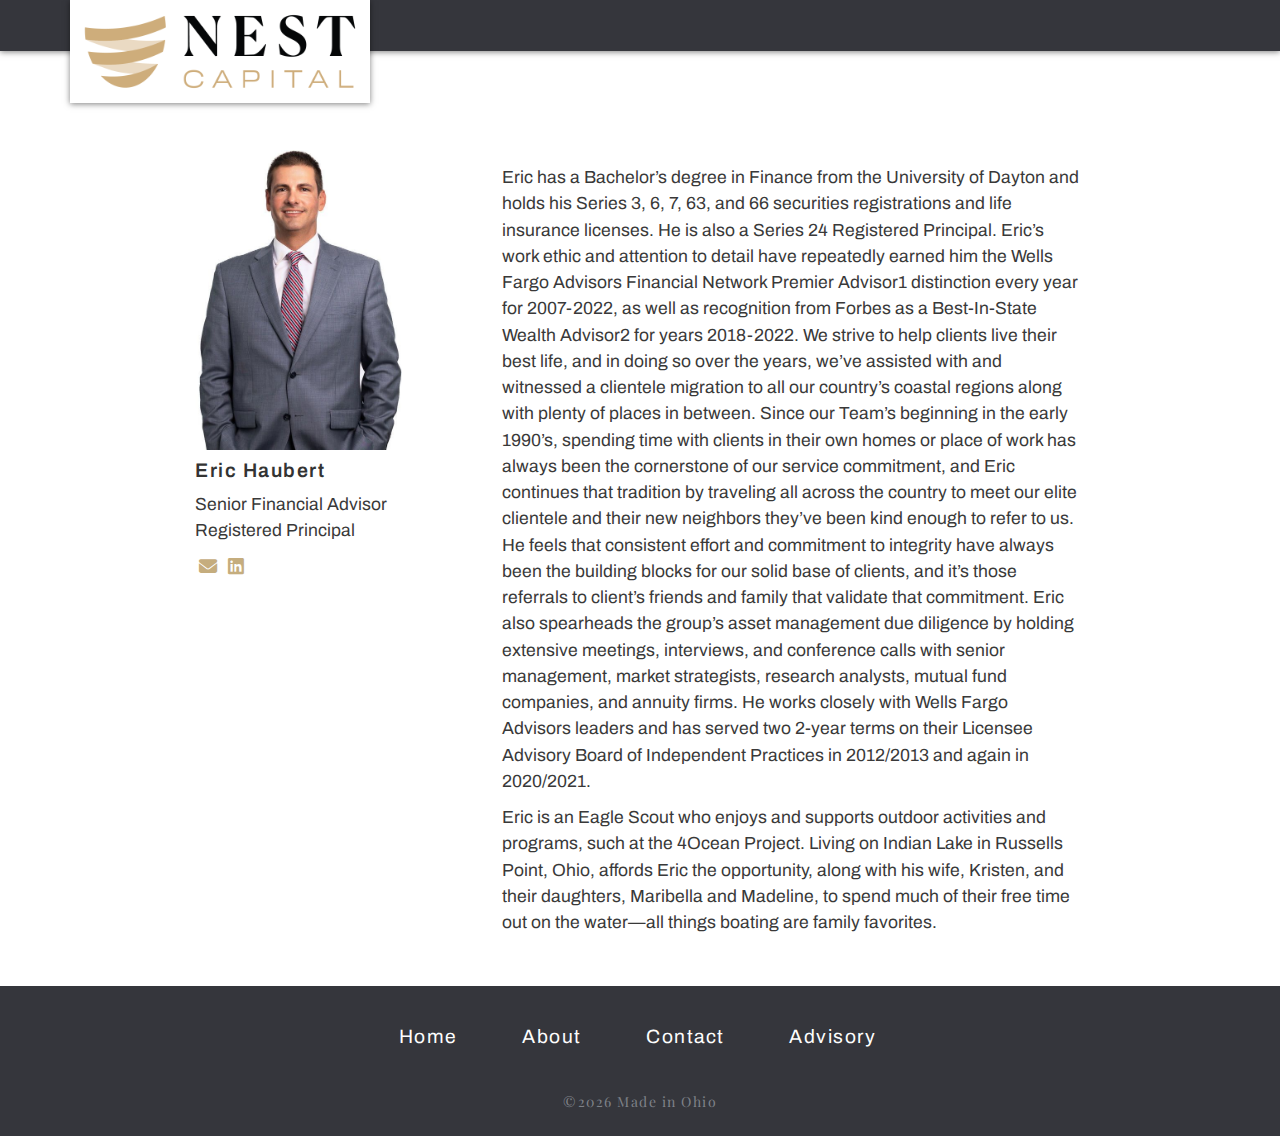
<file: eric-haubert.html>
<!doctype html>
<html lang="en">
<head>
    <meta charset="utf-8">
    <meta http-equiv="X-UA-Compatible" content="IE=edge,chrome=1">
    <title>Nest Capital</title>
    <meta name="description" content="Join our team and help elevate financial planning">
    <meta name="keywords" content="nest capital, financial advisors, financial planning" />
    <meta name="apple-mobile-web-app-capable" content="yes">
    <meta name="apple-mobile-web-app-status-bar-style" content="black-translucent">
    <meta name="viewport" content="width=device-width, initial-scale=1.0">
    <meta property="og:image" content="http://nestcapital.com/assets/Nest_Logo.png">
    <link rel="shortcut icon" href="favicon.ico" type="image/x-icon">
    <link rel="icon" href="favicon.ico" type="image/x-icon">
    <script src="https://cdnjs.cloudflare.com/ajax/libs/jquery/2.1.1/jquery.min.js"></script>
    <link rel="stylesheet" href="https://maxcdn.bootstrapcdn.com/bootstrap/3.3.4/css/bootstrap.min.css">
    <script src="https://maxcdn.bootstrapcdn.com/bootstrap/3.3.4/js/bootstrap.min.js"></script>
    <link rel="preconnect" href="https://fonts.googleapis.com"> 
	  <link rel="preconnect" href="https://fonts.gstatic.com" crossorigin> 
    <link href="https://fonts.googleapis.com/css2?family=Archivo:ital,wght@0,100;0,300;0,600;1,100;1,300&family=Playfair+Display:ital,wght@0,400;0,500;0,700;1,400;1,500;1,700&display=swap" rel="stylesheet">
    <link rel="stylesheet" href="https://cdnjs.cloudflare.com/ajax/libs/font-awesome/6.2.0/css/all.min.css">
    <link rel="stylesheet" href="css/styles.css">
    <script src="js/main.js"></script>
</head>
<body>
	<nav id="navbar" class="navbar navbar-fixed-top" role="navigation">
    <div class="container">
      <a class="navbar-brand logo" href="index.html"><img src="assets/NestCapital-Logo-202203_Hoizontal-Dark.png"></a>
    </div>  
    
  </nav>	
  <!-- Personal Bio -->
  <div id="bio">
    <div class="container"> 
      <div class="bio-box">
        <div class="bio col-xs-12 col-sm-12 col-md-10 col-md-offset-1">
          <div class="bio-image col-xs-6 col-sm-5 col-md-4"><img src="assets/profiles/Eric.jpg"><h4>Eric Haubert</h4>
            <p>Senior Financial Advisor<br/>Registered Principal</p>
            <div class="bio-social">
              <a href="mailto:eric@nestcapital.com" aria-label="Email"><i class="fa fa-envelope" aria-hidden="true"></i></a>
              <a href="https://www.linkedin.com/in/eric-haubert-03b15b10/" target="_blank" aria-label="LinkedIn"><i class="fa-brands fa-linkedin" aria-hidden="true"></i></a>
            </div>
          </div>
          <div class="bio-body col-xs-12 col-sm-7 col-md-8">  
            <p>Eric has a Bachelor’s degree in Finance from the University of Dayton and holds his Series 3, 6, 7, 63, and 66 securities registrations and life insurance licenses. He is also a Series 24 Registered Principal. Eric’s work ethic and attention to detail have repeatedly earned him the Wells Fargo Advisors Financial Network Premier Advisor1 distinction every year for 2007-2022, as well as recognition from Forbes as a Best-In-State Wealth Advisor2 for years 2018-2022. We strive to help clients live their best life, and in doing so over the years, we’ve assisted with and witnessed a clientele migration to all our country’s coastal regions along with plenty of places in between. Since our Team’s beginning in the early 1990’s, spending time with clients in their own homes or place of work has always been the cornerstone of our service commitment, and Eric continues that tradition by traveling all across the country to meet our elite clientele and their new neighbors they’ve been kind enough to refer to us. He feels that consistent effort and commitment to integrity have always been the building blocks for our solid base of clients, and it’s those referrals to client’s friends and family that validate that commitment. Eric also spearheads the group’s asset management due diligence by holding extensive meetings, interviews, and conference calls with senior management, market strategists, research analysts, mutual fund companies, and annuity firms. He works closely with Wells Fargo Advisors leaders and has served two 2-year terms on their Licensee Advisory Board of Independent Practices in 2012/2013 and again in 2020/2021.</p>
            <p>Eric is an Eagle Scout who enjoys and supports outdoor activities and programs, such at the 4Ocean Project. Living on Indian Lake in Russells Point, Ohio, affords Eric the opportunity, along with his wife, Kristen, and their daughters, Maribella and Madeline, to spend much of their free time out on the water—all things boating are family favorites.</p>
          </div>
          
        </div>  
      </div>
    </div>
  </div>
  <!-- Bio End -->
  <!-- FOOTER -->
    <footer>
      <div class="container">
          <div class="row">
              <div class="col-lg-10 col-lg-offset-1 text-center">
                  <ul class="footer-links list-inline h5">
                      <li><a id="footer-home" href="index.html">Home</a></li><br class="visible-xs">

                      <li><a id="footer-about" href="home.html">About</a></li><br class="visible-xs">
                    
                      <li><a id="footer-contact" href="mailto:info@nestcapital.com">Contact</a></li><br class="visible-xs">
                      
                      <li><a id="footer-advisory" href="katterhenry.html">Advisory</a></li><br class="visible-xs">
                  </ul>
                  <br/>
                 <h6 class="credit">&copy;<script>document.write(new Date().getFullYear())</script><a href="http://matthewdhill.com" target="_blank"> Made in Ohio</a></h6>
              </div>
          </div>
      </div>
    </footer>
</body>

</html>
</file>
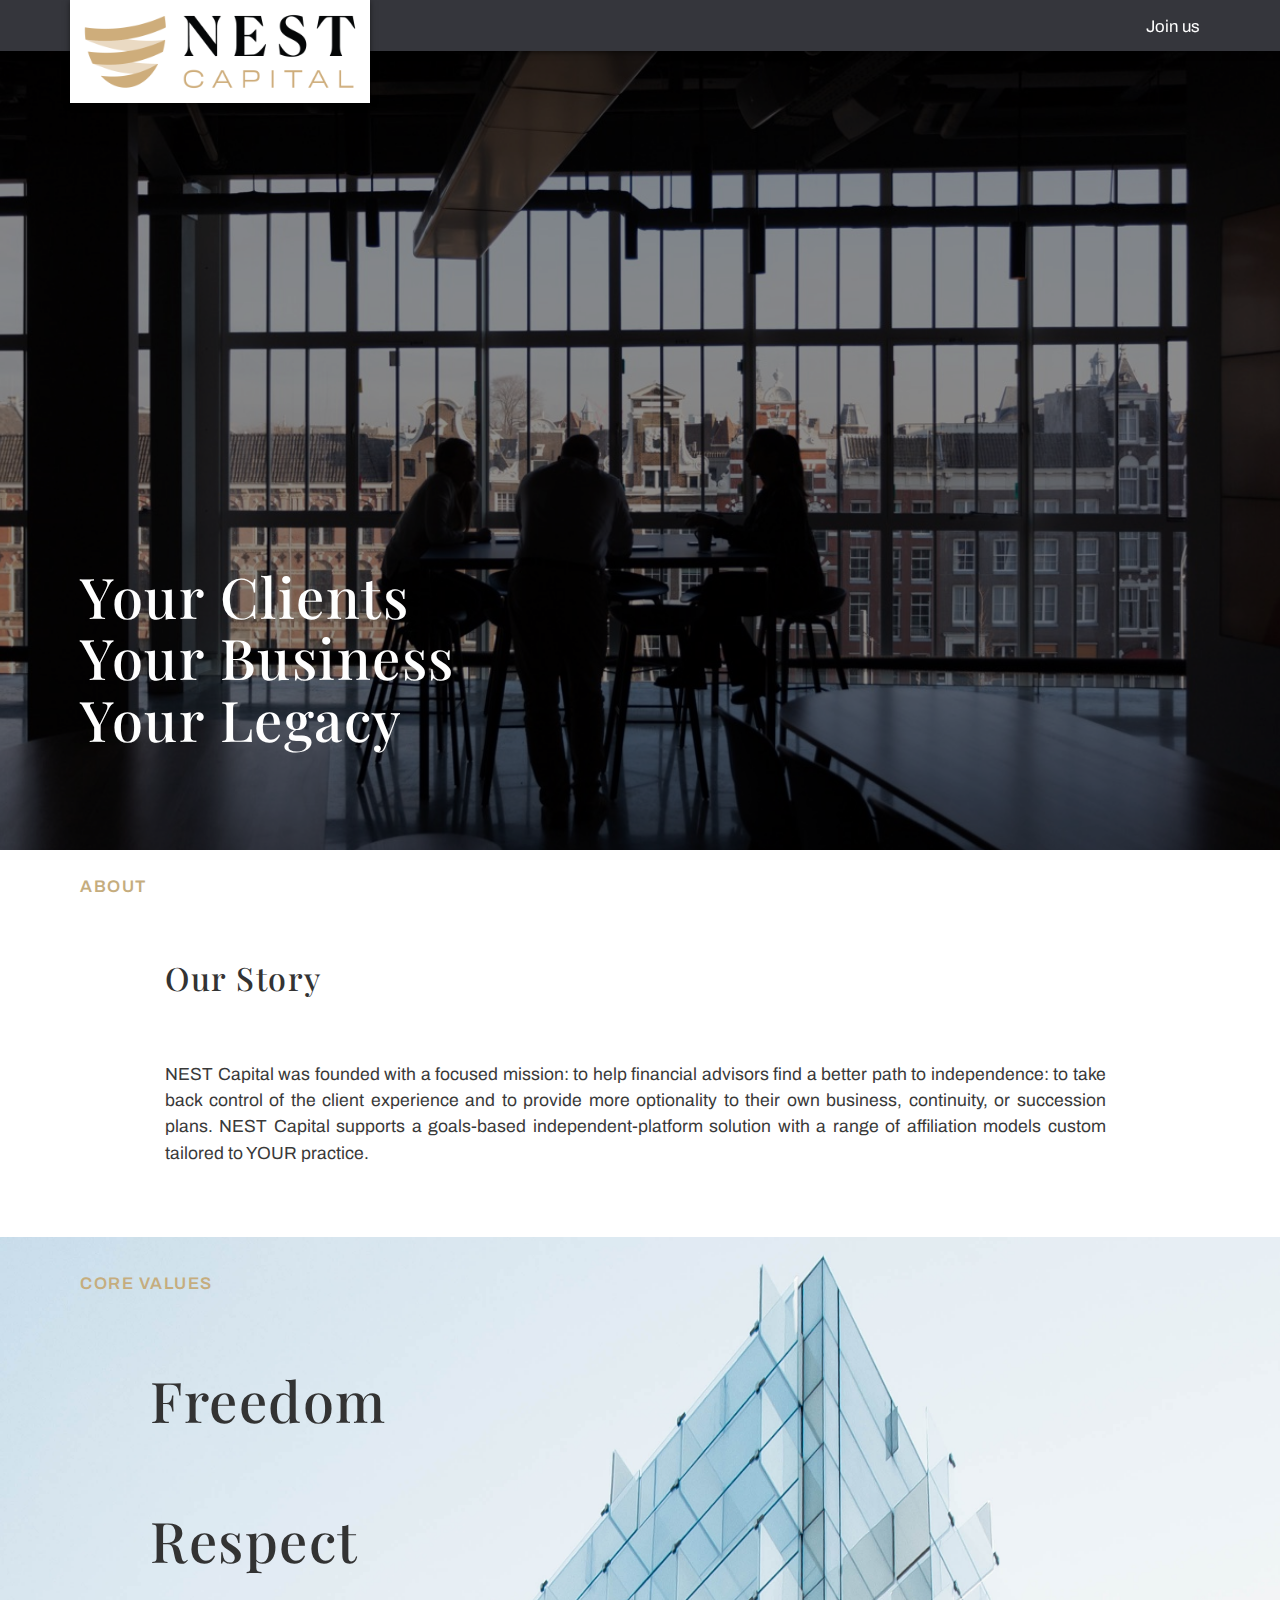
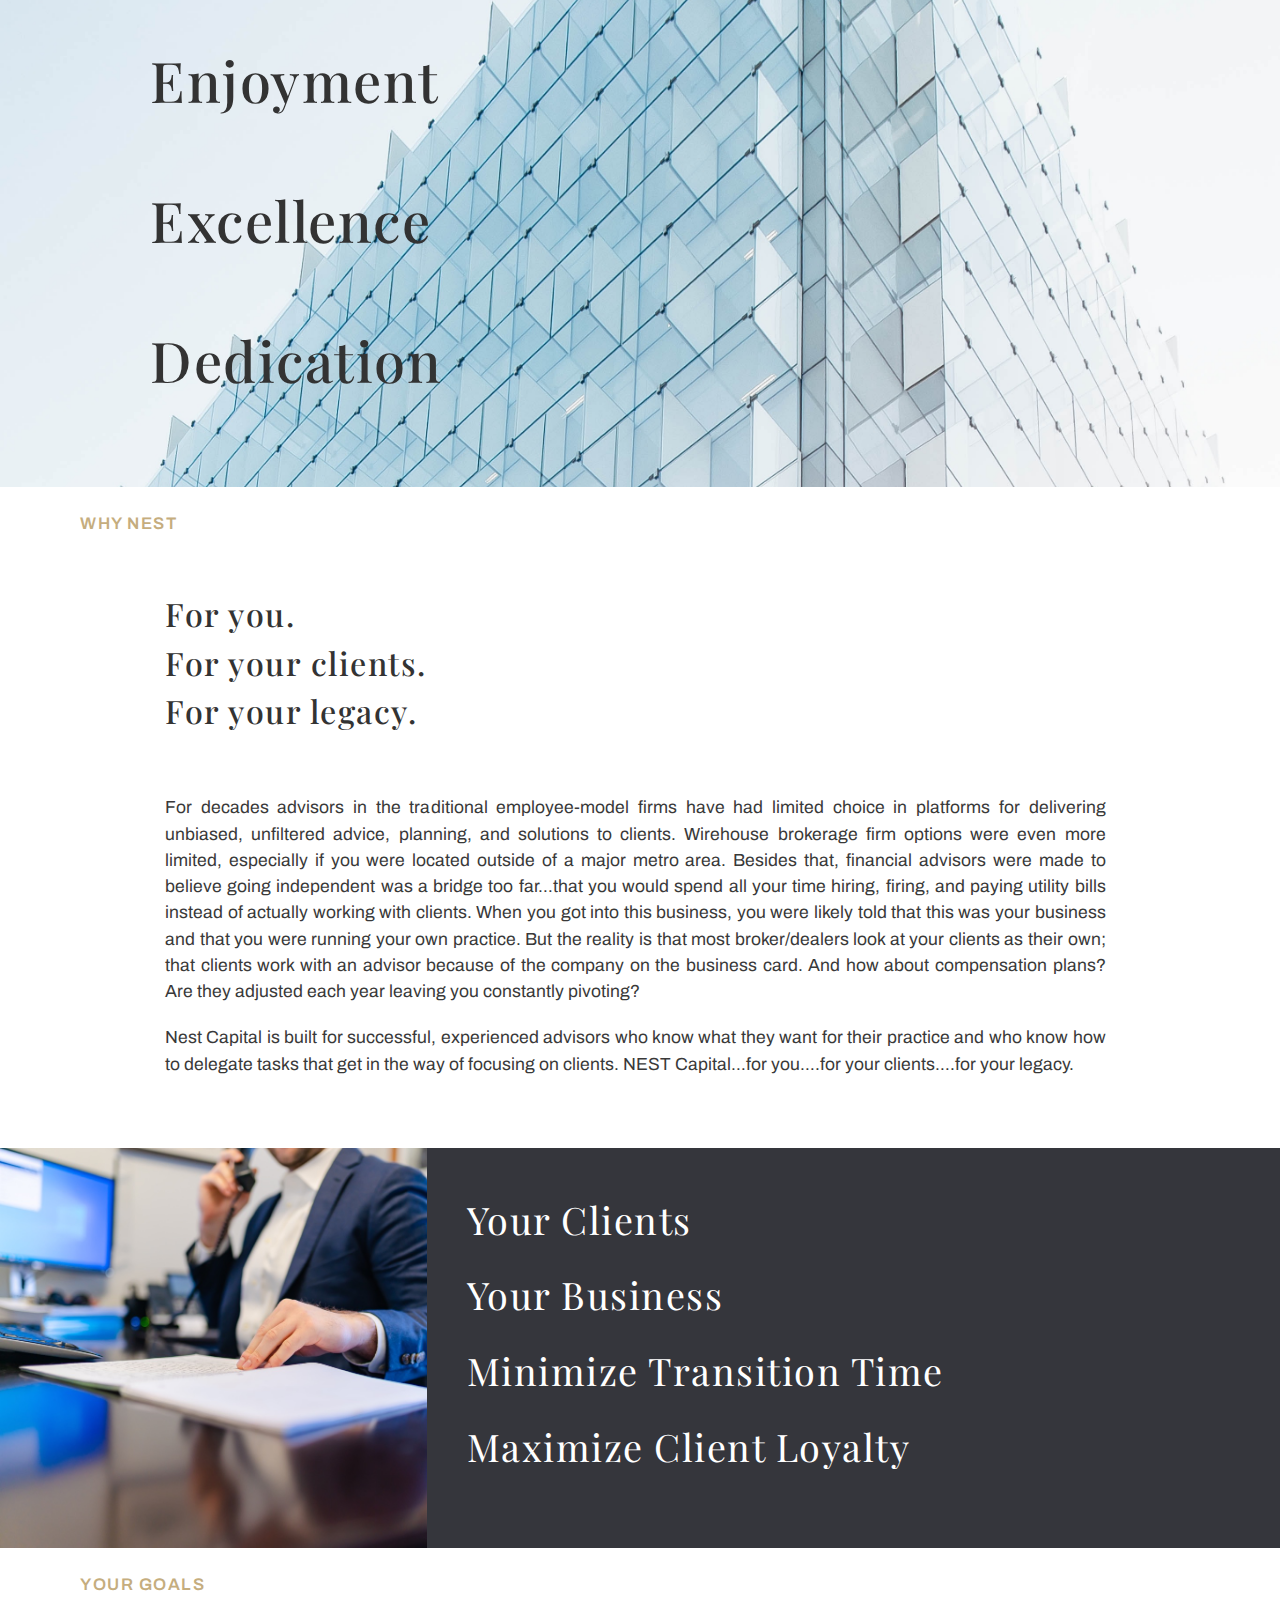
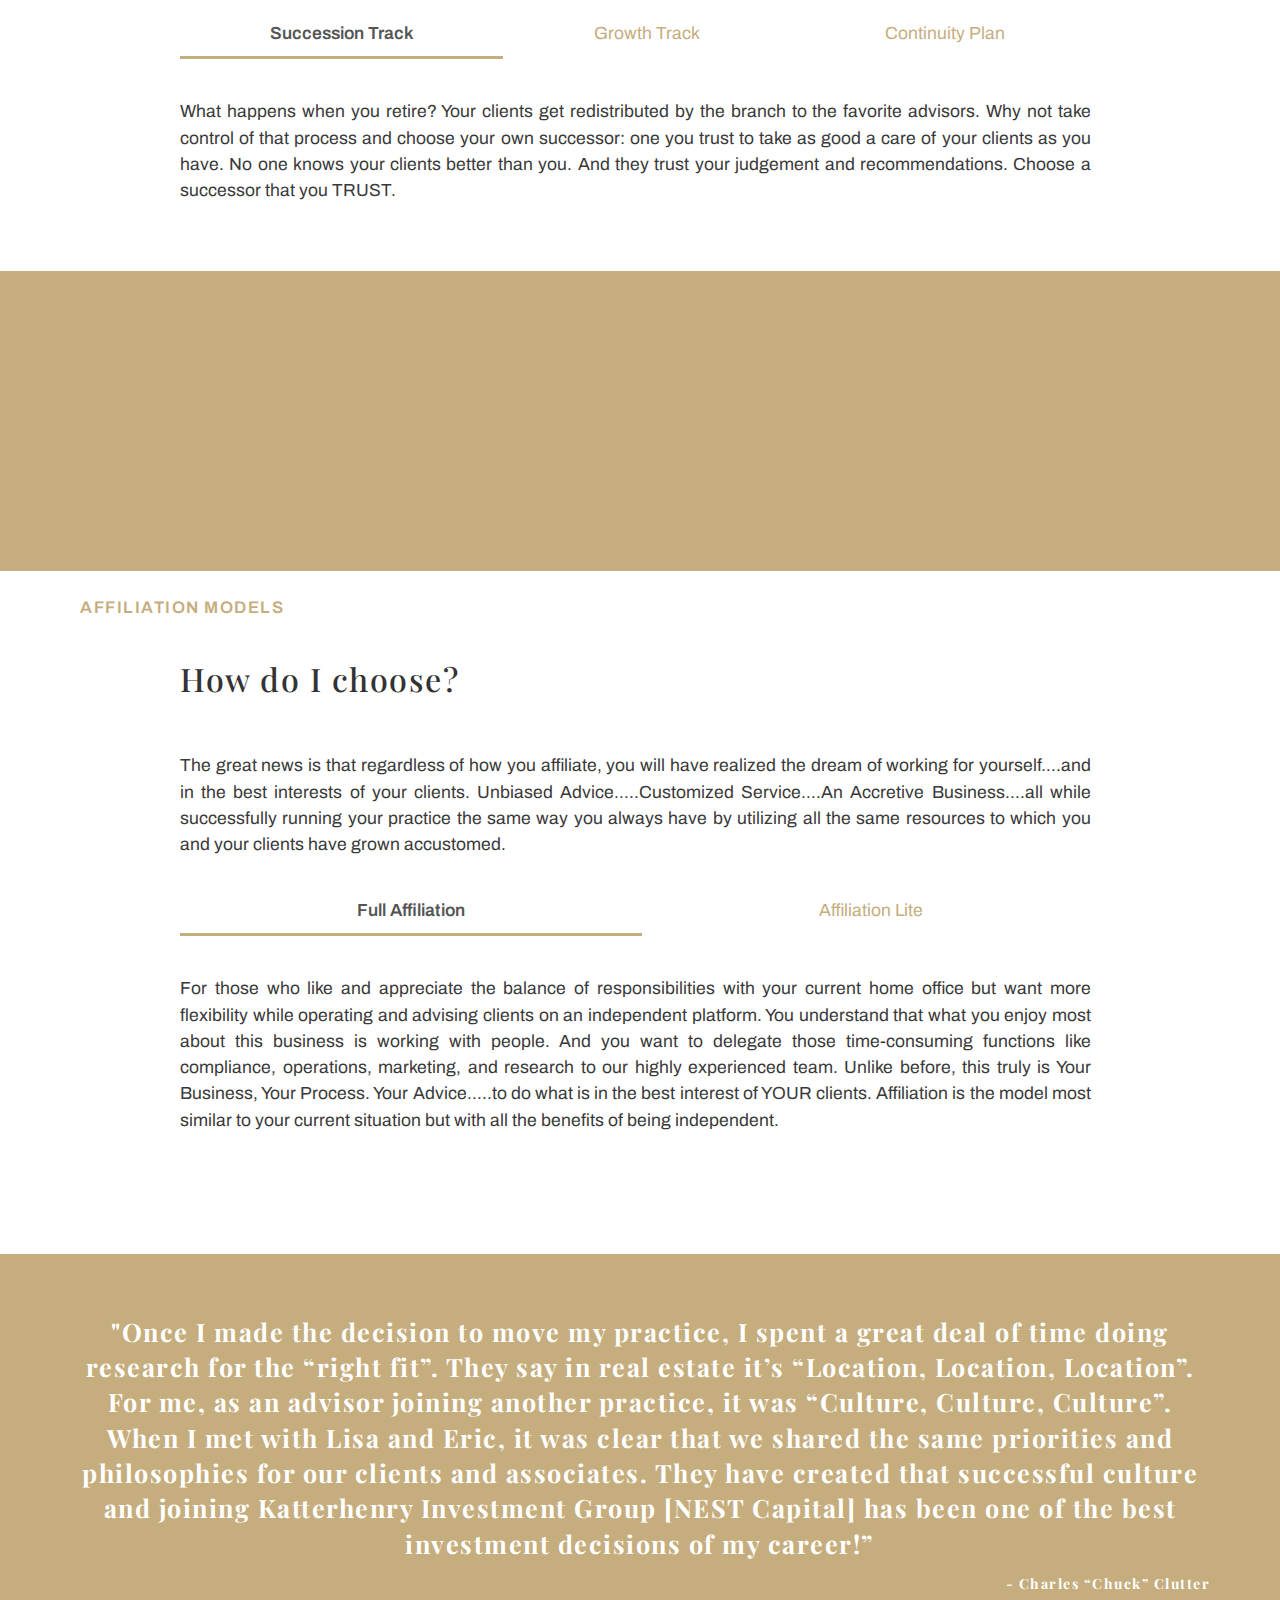
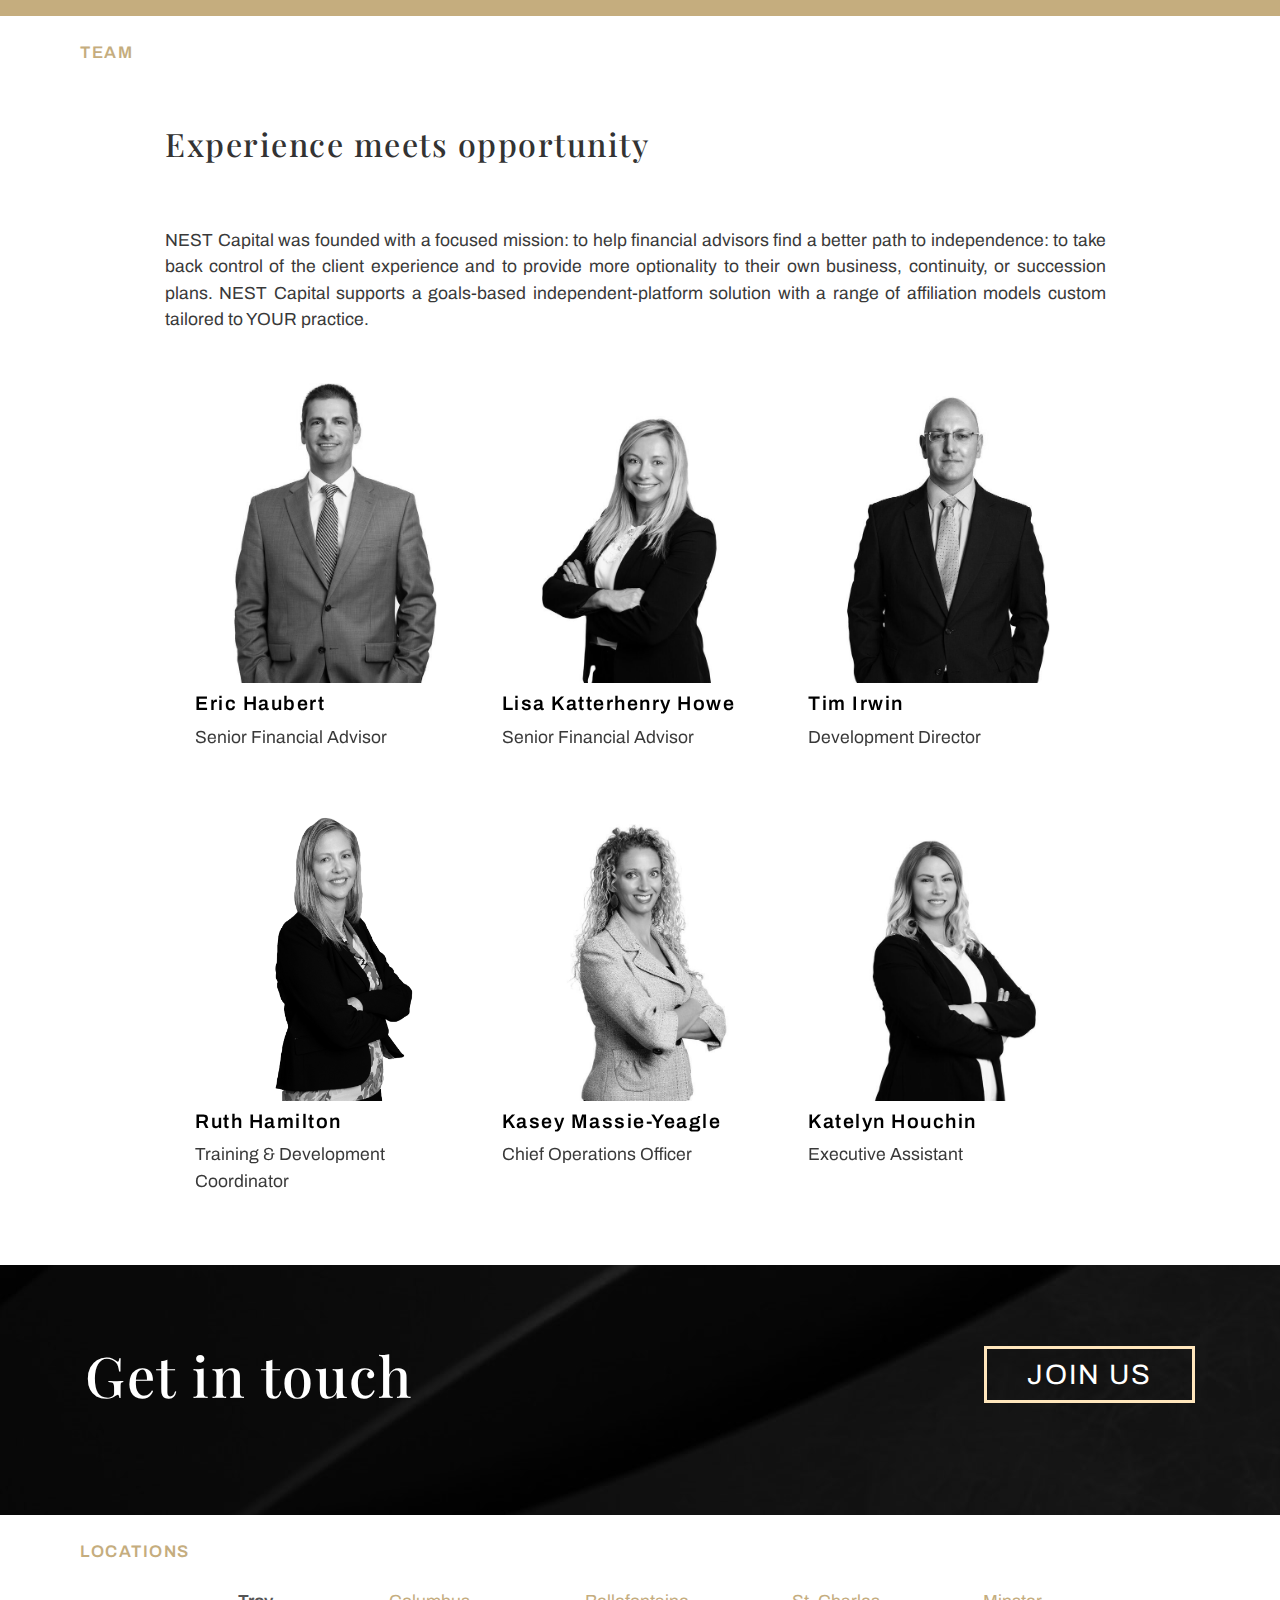
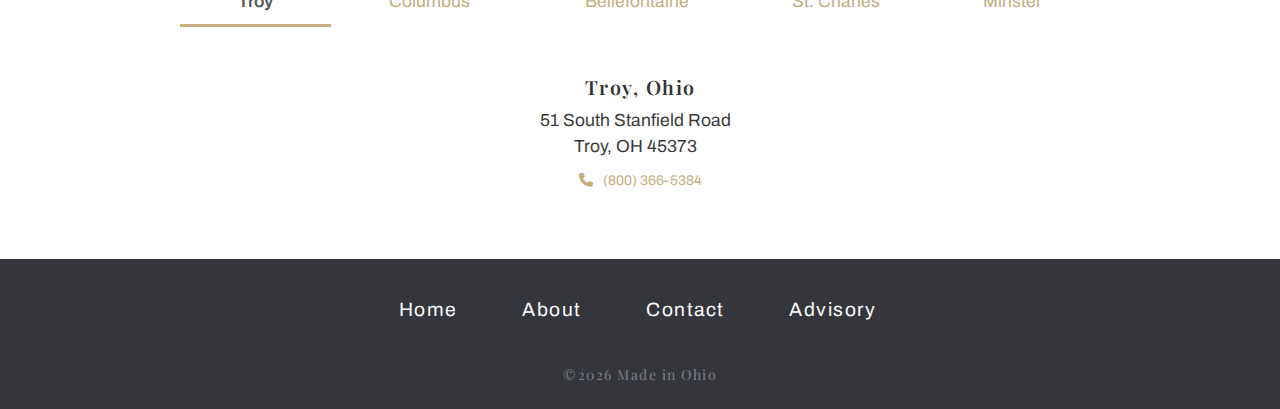
<file: home.html>
<!doctype html>
<html lang="en">
<head>
    <meta charset="utf-8">
    <meta http-equiv="X-UA-Compatible" content="IE=edge,chrome=1">
    <title>Nest Capital</title>
    <meta name="description" content="Join our team and help elevate financial planning">
    <meta name="keywords" content="nest capital, financial advisors, financial planning" />
    <meta name="apple-mobile-web-app-capable" content="yes">
    <meta name="apple-mobile-web-app-status-bar-style" content="black-translucent">
    <meta name="viewport" content="width=device-width, initial-scale=1.0">
    <meta property="og:image" content="http://nestcapital.com/assets/Nest_Logo.png">
    <link rel="shortcut icon" href="favicon.ico" type="image/x-icon">
    <link rel="icon" href="favicon.ico" type="image/x-icon">
    <script src="https://cdnjs.cloudflare.com/ajax/libs/jquery/2.1.1/jquery.min.js"></script>
    <link rel="stylesheet" href="https://maxcdn.bootstrapcdn.com/bootstrap/3.3.4/css/bootstrap.min.css">
    <script src="https://maxcdn.bootstrapcdn.com/bootstrap/3.3.4/js/bootstrap.min.js"></script>
    <link rel="preconnect" href="https://fonts.googleapis.com"> 
	<link rel="preconnect" href="https://fonts.gstatic.com" crossorigin> 
    <link href="https://fonts.googleapis.com/css2?family=Archivo:ital,wght@0,100;0,300;0,600;1,100;1,300&family=Playfair+Display:ital,wght@0,400;0,500;0,700;1,400;1,500;1,700&display=swap" rel="stylesheet">
    <link rel="stylesheet" href="https://cdnjs.cloudflare.com/ajax/libs/font-awesome/6.2.0/css/all.min.css">
    <link rel="stylesheet" href="css/styles.css">
    <script src="js/main.js"></script>
</head>

<body>
  <nav id="navbar" class="navbar navbar-fixed-top" role="navigation">
    <div class="container">
      <a class="navbar-brand logo" href="index.html"><img src="assets/NestCapital-Logo-202203_Hoizontal-Dark.png"></a>
      <div class="nav-right hidden-xs">
        <a id="nav-cdso" href="mailto:tim@nestcapital.com">Join us</a>
      </div>
    </div>  
    
  </nav>


    <!-- Header -->
    <div class="color-overlay"></div>
    <div id="background-image" style="background-image:url('assets/rodeo-project-management-software-b2L3f7ednYE-unsplash-l.jpeg');"></div>

    <div id="home" class="main">
      <h1 class= "title">Your Clients </br>Your Business </br>Your Legacy</h1>
    </div>
    <!-- Header End -->
    <!-- About -->
    <div id="about">
    <h5 class="sub-heading">About</h5>
    <div class="container"> 
      <div class="about-box">
        <div class="about-body col-xs-12 col-sm-10 col-sm-offset-1 col-md-10 col-md-offset-1">
          <h2 class="heading">Our Story</h2>
          <p>NEST Capital was founded with a focused mission:  to help financial advisors find a better path to independence:   to take back control of the client experience and to provide more optionality to their own business, continuity, or succession plans.   NEST Capital supports a goals-based independent-platform solution with a range of affiliation models custom tailored to YOUR practice.</p>
          
        </div>
        
      </div>  
    </div>
    </div>
    <!-- About End -->

    <div id="core-image" style="background-image:url('assets/joel-filipe-jU9VAZDGMzs-unsplash.jpg');">
        <h5 class="sub-heading">Core Values</h5>
        <div class="container">
          <h2 class= "core-values">Freedom<br />Respect<br />Enjoyment<br />Excellence<br />Dedication</h2>
        </div>  
    </div>

    <!-- Why -->
    <div id="why">
    <h5 class="sub-heading">Why Nest</h5>
    <div class="container"> 
      <div class="about-box">
        <div class="about-body col-xs-12 col-sm-10 col-sm-offset-1 col-md-10 col-md-offset-1">
          <h2 class="heading">For you.<br />For your clients.<br />For your legacy.</h2>
          <p>For decades advisors in the traditional employee-model firms have had limited choice in platforms for delivering unbiased, unfiltered advice, planning, and solutions to clients.  Wirehouse brokerage firm options were even more limited, especially if you were located outside of a major metro area.  Besides that, financial advisors were made to believe going independent was a bridge too far…that you would spend all your time hiring, firing, and paying utility bills instead of actually working with clients.  When you got into this business, you were likely told that this was your business and that you were running your own practice.  But the reality is that most broker/dealers look at your clients as their own; that clients work with an advisor because of the company on the business card.  And how about compensation plans?  Are they adjusted each year leaving you constantly pivoting?</p>
          <p>Nest Capital is built for successful, experienced advisors who know what they want for their practice and who know how to delegate tasks that get in the way of focusing on clients.   NEST Capital…for you….for your clients….for your legacy.</p>
        </div>
        
      </div>  
    </div>
    </div>
    <!-- Why End -->

    <!-- Values -->
    <div id="values">
      <div class="values-box">
        <div class="values-img hidden-xs col-sm-4 col-md-4"><img src="assets/carrie-allen-IXbUjYOjtf8-unsplash-l.jpeg"></div>
        <div class="values-body col-xs-12 col-sm-8 col-md-8">
          <h2>Your Clients<br />Your Business<br />Minimize 
Transition Time<br />Maximize Client Loyalty</h2>
        </div>
      </div>  
    </div>
    <!-- Values End -->

    <!-- Goals -->
    <div id="goals">
     <!-- <div class="container"> 
      <div class="roadmap-body col-xs-12 col-sm-10 col-sm-offset-1 col-md-10 col-md-offset-1">      
        <p>Nest Capital is built for successful, experienced advisors who know what they want for their practice and who know how to delegate tasks that get in the way of focusing on clients.   NEST Capital…for you….for your clients….for your legacy.</p><br />
      </div>
     </div> --> 
      
      <h5 class="sub-heading">Your Goals</h5>
      <div class="container">
      <div class="col-xs-12 col-sm-10 col-sm-offset-1 col-md-10 col-md-offset-1">
        <div id="myTabs">
          <!-- Nav tabs -->
          <ul class="nav nav-tabs nav-justified" role="tablist">
            <li role="presentation" class="active"><span href="#succession" aria-controls="succession" role="tab" data-toggle="tab">Succession Track</span></li>
            <li role="presentation"><span href="#growth" aria-controls="growth" role="tab" data-toggle="tab">Growth Track</span></li>
            <li role="presentation"><span href="#continuity" aria-controls="continuity" role="tab" data-toggle="tab">Continuity Plan</span></li>
          </ul>

          <!-- Tab panes -->
          <div class="tab-content">
            <div role="tabpanel" class="tab-pane active" id="succession"><p>What happens when you retire?   Your clients get redistributed by the branch to the favorite advisors.    Why not take control of that process and choose your own successor:  one you trust to take as good a care of your clients as you have.  No one knows your clients better than you.  And they trust your judgement and recommendations.  Choose a successor that you TRUST.</p></div>
            <div role="tabpanel" class="tab-pane" id="growth"><p>Your career is about to takeoff.   Your runway is still long.  Retirement is over the horizon and you have big plans for your practice, your associates, and your clients.   Finding a trusted partner who can take care of administrative tasks frees you up to focus on even greater growth.</p></div>
            <div role="tabpanel" class="tab-pane" id="continuity"><p>NEST Capital can serve as your continuity partner buying you time until your successor is ready to take over the business.</p></div>
          </div>

        </div>  
      </div>
      </div> 
      </div>    
    <!-- Goals End -->

    <div id="separator-image-2" style="background-image:url('assets/andrew-kliatskyi-ExB8K5vnHVE-unsplash.jpg');"></div>
    
    <!-- Affiliation -->
    <div id="affiliation">
      <h5 class="sub-heading">Affiliation Models</h5>
      <div id="roadmap">
       <div class="container"> 
        <div class="roadmap-body col-xs-12 col-sm-10 col-sm-offset-1 col-md-10 col-md-offset-1"> 
          <h2 class="heading">How do I choose?</h2>     
          <p>The great news is that regardless of how you affiliate, you will have realized the dream of working for yourself….and in the best interests of your clients.  Unbiased Advice…..Customized Service….An Accretive Business….all while successfully running your practice the same way you always have by utilizing all the same resources to which you and your clients have grown accustomed.</p><br />
        </div>
       </div> 
      </div>     
      <div class="container">
      <div class="col-xs-12 col-sm-10 col-sm-offset-1 col-md-10 col-md-offset-1">
        <div id="myTabs">
          <!-- Nav tabs -->
          <ul class="nav nav-tabs nav-justified" role="tablist">
            <li role="presentation" class="active"><span href="#affiliation" aria-controls="affiliation" role="tab" data-toggle="tab">Full Affiliation</span></li>
            <li role="presentation"><span href="#lite" aria-controls="lite" role="tab" data-toggle="tab">Affiliation Lite</span></li>
          </ul>

          <!-- Tab panes -->
          <div class="tab-content">
            <div role="tabpanel" class="tab-pane active" id="affiliation"><p>For those who like and appreciate the balance of responsibilities with your current home office but want more flexibility while operating and advising clients on an independent platform.   You understand that what you enjoy most about this business is working with people.  And you want to delegate those time-consuming functions like compliance, operations, marketing, and research to our highly experienced team.  Unlike before, this truly is Your Business, Your Process. Your Advice…..to do what is in the best interest of YOUR clients.  Affiliation is the model most similar to your current situation but with all the benefits of being independent.</p></div>
            <div role="tabpanel" class="tab-pane" id="lite"><p>For the most entrepreneurial-minded advisors.  You want to hang your own shingle, but you still value a few outsourced functions in operations or compliance, for example.  You feel the call to not only work IN the business but ON the business too.  But you also know when to delegate responsibilities and might wish to take management, compliance, and/or HR functions of your plate.   We have a tailored solution for this scenario as well.  Affiliation Lite is a Supported-DIY solution operating more hands-on and more autonomously on the business.</p></div>
          </div>

        </div>  
      </div>
      </div>
    </div>    
    <!-- Affiliation End -->

    <div id="separator-image">
    <div class="container">
      <h3 class="separator-quote-1">"Once I made the decision to move my practice, I spent a great deal of time doing research for the “right fit”. They say in real estate it’s “Location, Location, Location”. For me, as an advisor joining another practice, it was “Culture, Culture, Culture”. When I met with Lisa and Eric, it was clear that we shared the same priorities and philosophies for our clients and associates. They have created that successful culture and joining Katterhenry Investment Group [NEST Capital] has been one of the best investment decisions of my career!”</h3><h6 class="separator-quote-3">- Charles “Chuck” Clutter</h6>
    </div>  
    </div>

    <!-- Team -->
    <div id="team">
      <h5 class="sub-heading">Team</h5>
      <div class="container"> 
        <div class="about-box">
          <div class="about-body col-xs-12 col-sm-10 col-sm-offset-1 col-md-10 col-md-offset-1">
            <h2 class="heading">Experience meets opportunity </h2>
            <p>NEST Capital was founded with a focused mission:  to help financial advisors find a better path to independence:   to take back control of the client experience and to provide more optionality to their own business, continuity, or succession plans.   NEST Capital supports a goals-based independent-platform solution with a range of affiliation models custom tailored to YOUR practice. </p>
          </div>
          <div class="profiles col-xs-12 col-sm-10 col-sm-offset-1 col-md-10 col-md-offset-1">
            <div class="profile col-xs-6 col-sm-4 col-md-4"><a href="eric-haubert.html"><img src="assets/profiles/Eric.jpg"><h4>Eric Haubert</h4><p>Senior Financial Advisor</p></a></div>  
            <div class="profile col-xs-6 col-sm-4 col-md-4"><a href="lisa-katterhenry-howe.html"><img src="assets/profiles/Lisa.jpg"><h4>Lisa Katterhenry Howe</h4><p>Senior Financial Advisor</p></a></div>
            <div class="profile col-xs-6 col-sm-4 col-md-4"><a href="tim-irwin.html"><img src="assets/profiles/Tim.jpg"><h4>Tim Irwin</h4><p>Development Director</p></a></div>
            <div class="profile col-xs-6 col-sm-4 col-md-4"><a href="ruth-hamilton.html"><img src="assets/profiles/Ruth.jpg"><h4>Ruth Hamilton</h4><p>Training & Development Coordinator</p></a></div>
            <div class="profile col-xs-6 col-sm-4 col-md-4"><a href="kasey-massie-yeagle.html"><img src="assets/profiles/Kasey.jpg"><h4>Kasey Massie-Yeagle</h4><p>Chief Operations Officer</p></a></div>
            <div class="profile col-xs-6 col-sm-4 col-md-4"><a href="katelyn-houchin.html"><img src="assets/profiles/Katelyn.jpg"><h4>Katelyn Houchin</h4><p>Executive Assistant</p></a></div>
          </div>  
        </div>  
      </div>
    </div>
    <!-- Team End -->

    <!-- Contact -->
    <div id="separator-image-3" style="background-image:url('assets/andrew-kliatskyi-Yff9gtV5QQ0-unsplash.jpg');">
        <div class="container">
          <div class="getintouch col-xs-12 col-sm-6 col-md-6"><h2>Get in touch</h2></div>
          <div class="git-btn col-xs-12 col-sm-6 col-md-6"><a id="btn-cdso" class="btn-custom" href="mailto:tim@nestcapital.com">Join us</a></div>
        </div>  
    </div>

    <!-- Contact End -->

    <!-- Locations -->
    <div id="locations">
      <h5 class="sub-heading">Locations</h5>
      <div class="container">
      <div class="col-xs-12 col-sm-10 col-sm-offset-1 col-md-10 col-md-offset-1">
        <div id="myTabs">
          <!-- Nav tabs -->
          <ul class="nav nav-tabs nav-justified" role="tablist">
            <li role="presentation" class="active"><span href="#troy" aria-controls="troy" role="tab" data-toggle="tab">Troy</span></li>
            <li role="presentation"><span href="#columbus" aria-controls="columbus" role="tab" data-toggle="tab">Columbus</span>
            </li><li role="presentation"><span href="#bellefontaine" aria-controls="bellefontaine" role="tab" data-toggle="tab">Bellefontaine</span></li>
            <li role="presentation"><span href="#stcharles" aria-controls="stcharles" role="tab" data-toggle="tab">St. Charles</span></li>
            <li role="presentation"><span href="#minster" aria-controls="minster" role="tab" data-toggle="tab">Minster</span></li>
          </ul>

          <!-- Tab panes -->
          <div class="tab-content">
            <div role="tabpanel" class="tab-pane active" id="troy">
              <div class="office col-xs-12"><h4>Troy, Ohio</h4><p>51 South Stanfield Road <br />Troy, OH 45373</p>
              <a href="tel:8003665384" aria-label="Phone"><i class="fa fa-phone" aria-hidden="true"></i>(800) 366-5384</a>
            </div>
          </div>
            <div role="tabpanel" class="tab-pane" id="columbus">
              <div class="office col-xs-12"><h4>Columbus, Ohio</h4><p>565 Metro Place South, Suite 110 <br />Dublin, OH 43017</p>
              <a href="tel:8003665384" aria-label="Phone"><i class="fa fa-phone" aria-hidden="true"></i>(800) 366-5384</a>
              </div>
            </div>
            <div role="tabpanel" class="tab-pane" id="bellefontaine">
              <div class="office col-xs-12"><h4>Bellefontaine, Ohio</h4><p>1041 South Main Street <br />Bellefontaine, OH 43311</p>
              <a href="tel:8003665384" aria-label="Phone"><i class="fa fa-phone" aria-hidden="true"></i>(800) 366-5384</a>
              </div>
            </div>
            <div role="tabpanel" class="tab-pane" id="stcharles">
              <div class="office col-xs-12"><h4>St. Charles, Illinois</h4><p>540W304 Lafox Road, Suite D1 <br />St. Charles, IL 60175</p>
              <a href="tel:8003665384" aria-label="Phone"><i class="fa fa-phone" aria-hidden="true"></i>(800) 366-5384</a>
              </div>
            </div>
            <div role="tabpanel" class="tab-pane" id="minster">
              <div class="office col-xs-12"><h4>Minster, Ohio</h4><p>5 South Main Street <br />Minster, OH 45865 <br />By appointment only</p>
              <a href="tel:8003665384" aria-label="Phone"><i class="fa fa-phone" aria-hidden="true"></i>(800) 366-5384</a>
              </div>
            </div>
          </div>

        </div>  
      </div>
      </div> 
    </div>
    <!-- Locations End -->

    <!-- FOOTER -->
    <footer>
      <div class="container">
          <div class="row">
              <div class="col-lg-10 col-lg-offset-1 text-center">
                  <ul class="footer-links list-inline h5">
                      <li><a id="footer-home" href="index.html">Home</a></li><br class="visible-xs">

                      <li><a id="footer-about" href="/#about">About</a></li><br class="visible-xs">
                    
                      <li><a id="footer-contact" href="/#team">Contact</a></li><br class="visible-xs">
                      
                      <li><a id="footer-advisory" href="katterhenry.html">Advisory</a></li><br class="visible-xs">
                  </ul>
                  <br/>
                 <h6 class="credit">&copy;<script>document.write(new Date().getFullYear())</script><a href="http://matthewdhill.com" target="_blank"> Made in Ohio</a></h6>
              </div>
          </div>
      </div>
    </footer>
<!-- JavaScript --> 
<script>
$(function() {
    $('a[href*=#]:not([href=#])').click(function() {
        if (location.pathname.replace(/^\//, '') == this.pathname.replace(/^\//, '') || location.hostname == this.hostname) {

            var target = $(this.hash);
            target = target.length ? target : $('[name=' + this.hash.slice(1) + ']');
            if (target.length) {
                $('html,body').animate({
                    scrollTop: target.offset().top-250
                }, 1000);
                return false;
            }
        }
    });
});

</script>

<script>
 $('#myTabs a').click(function (e) {
  e.preventDefault()
  $(this).tab('show')
})
</script>  
</body>
</html>
</html>
</file>
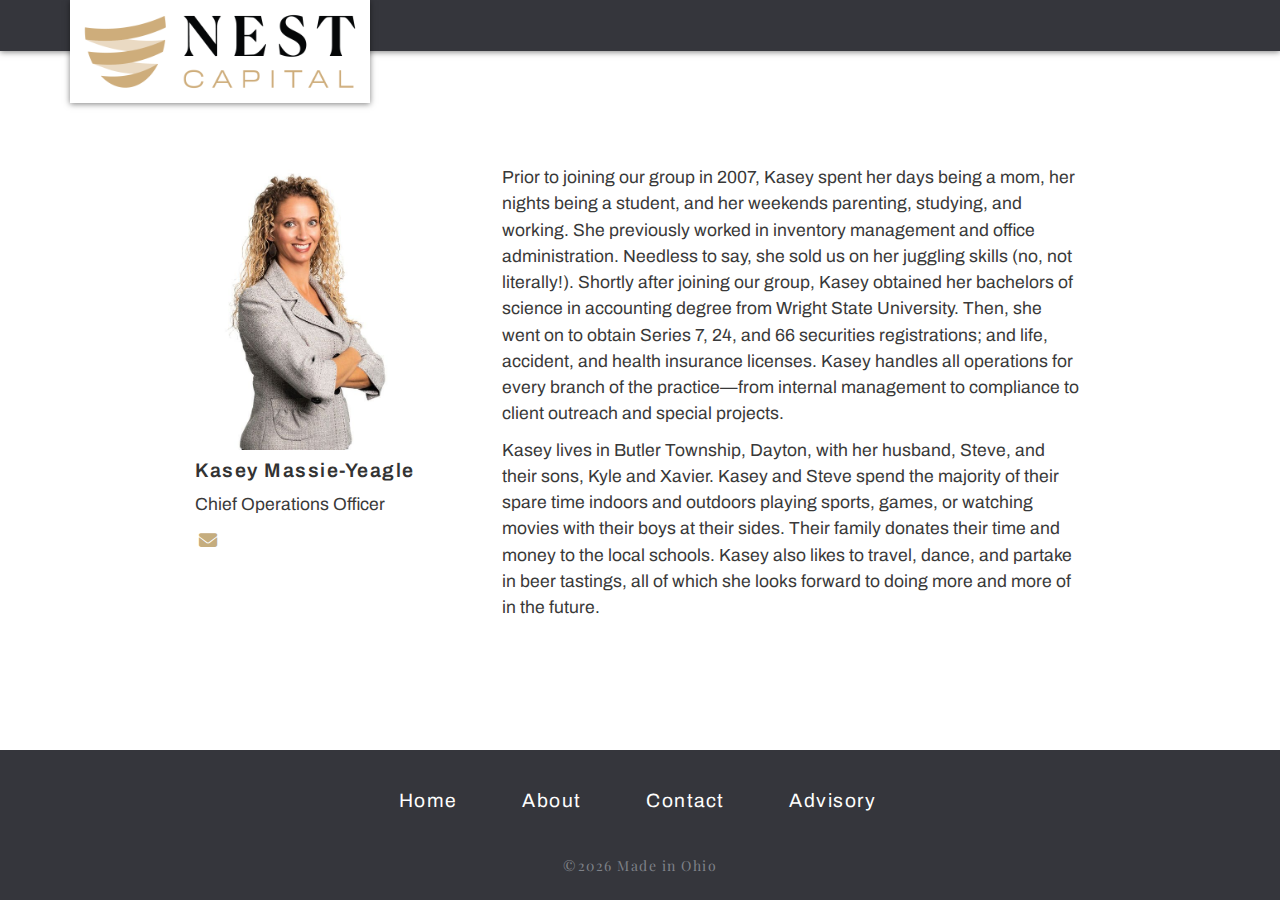
<file: kasey-massie-yeagle.html>
<!doctype html>
<html lang="en">
<head>
    <meta charset="utf-8">
    <meta http-equiv="X-UA-Compatible" content="IE=edge,chrome=1">
    <title>Nest Capital</title>
    <meta name="description" content="Join our team and help elevate financial planning">
    <meta name="keywords" content="nest capital, financial advisors, financial planning" />
    <meta name="apple-mobile-web-app-capable" content="yes">
    <meta name="apple-mobile-web-app-status-bar-style" content="black-translucent">
    <meta name="viewport" content="width=device-width, initial-scale=1.0">
    <meta property="og:image" content="http://nestcapital.com/assets/Nest_Logo.png">
    <link rel="shortcut icon" href="favicon.ico" type="image/x-icon">
    <link rel="icon" href="favicon.ico" type="image/x-icon">
    <script src="https://cdnjs.cloudflare.com/ajax/libs/jquery/2.1.1/jquery.min.js"></script>
    <link rel="stylesheet" href="https://maxcdn.bootstrapcdn.com/bootstrap/3.3.4/css/bootstrap.min.css">
    <script src="https://maxcdn.bootstrapcdn.com/bootstrap/3.3.4/js/bootstrap.min.js"></script>
    <link rel="preconnect" href="https://fonts.googleapis.com"> 
	  <link rel="preconnect" href="https://fonts.gstatic.com" crossorigin> 
    <link href="https://fonts.googleapis.com/css2?family=Archivo:ital,wght@0,100;0,300;0,600;1,100;1,300&family=Playfair+Display:ital,wght@0,400;0,500;0,700;1,400;1,500;1,700&display=swap" rel="stylesheet">
    <link rel="stylesheet" href="https://cdnjs.cloudflare.com/ajax/libs/font-awesome/6.2.0/css/all.min.css">
    <link rel="stylesheet" href="css/styles.css">
    <script src="js/main.js"></script>
</head>
<body>
	<nav id="navbar" class="navbar navbar-fixed-top" role="navigation">
    <div class="container">
      <a class="navbar-brand logo" href="index.html"><img src="assets/NestCapital-Logo-202203_Hoizontal-Dark.png"></a>
    </div>  
    
  </nav>	
  <!-- Personal Bio -->
  <div id="bio">
    <div class="container"> 
      <div class="bio-box">
        <div class="bio col-xs-12 col-sm-12 col-md-10 col-md-offset-1">
          <div class="bio-image col-xs-6 col-sm-5 col-md-4"><img src="assets/profiles/Kasey.jpg"><h4>Kasey Massie-Yeagle</h4>
            <p>Chief Operations Officer</p>
            <div class="bio-social">
              <a href="mailto:kasey@nestcapital.com" aria-label="Email"><i class="fa fa-envelope" aria-hidden="true"></i></a>
            </div>
          </div>
          <div class="bio-body col-xs-12 col-sm-7 col-md-8">  
            <p>Prior to joining our group in 2007, Kasey spent her days being a mom, her nights being a student, and her weekends parenting, studying, and working. She previously worked in inventory management and office administration. Needless to say, she sold us on her juggling skills (no, not literally!). Shortly after joining our group, Kasey obtained her bachelors of science in accounting degree from Wright State University. Then, she went on to obtain Series 7, 24, and 66 securities registrations; and life, accident, and health insurance licenses. Kasey handles all operations for every branch of the practice—from internal management to compliance to client outreach and special projects.</p>
            <p>Kasey lives in Butler Township, Dayton, with her husband, Steve, and their sons, Kyle and Xavier. Kasey and Steve spend the majority of their spare time indoors and outdoors playing sports, games, or watching movies with their boys at their sides. Their family donates their time and money to the local schools. Kasey also likes to travel, dance, and partake in beer tastings, all of which she looks forward to doing more and more of in the future.</p>
          </div>
          
        </div>  
      </div>
    </div>
  </div>
  <!-- Bio End -->
  <!-- FOOTER -->
    <footer>
      <div class="container">
          <div class="row">
              <div class="col-lg-10 col-lg-offset-1 text-center">
                  <ul class="footer-links list-inline h5">
                      <li><a id="footer-home" href="index.html">Home</a></li><br class="visible-xs">

                      <li><a id="footer-about" href="home.html">About</a></li><br class="visible-xs">
                    
                      <li><a id="footer-contact" href="mailto:info@nestcapital.com">Contact</a></li><br class="visible-xs">
                      
                      <li><a id="footer-advisory" href="katterhenry.html">Advisory</a></li><br class="visible-xs">
                  </ul>
                  <br/>
                 <h6 class="credit">&copy;<script>document.write(new Date().getFullYear())</script><a href="http://matthewdhill.com" target="_blank"> Made in Ohio</a></h6>
              </div>
          </div>
      </div>
    </footer>
</body>

</html>
</file>
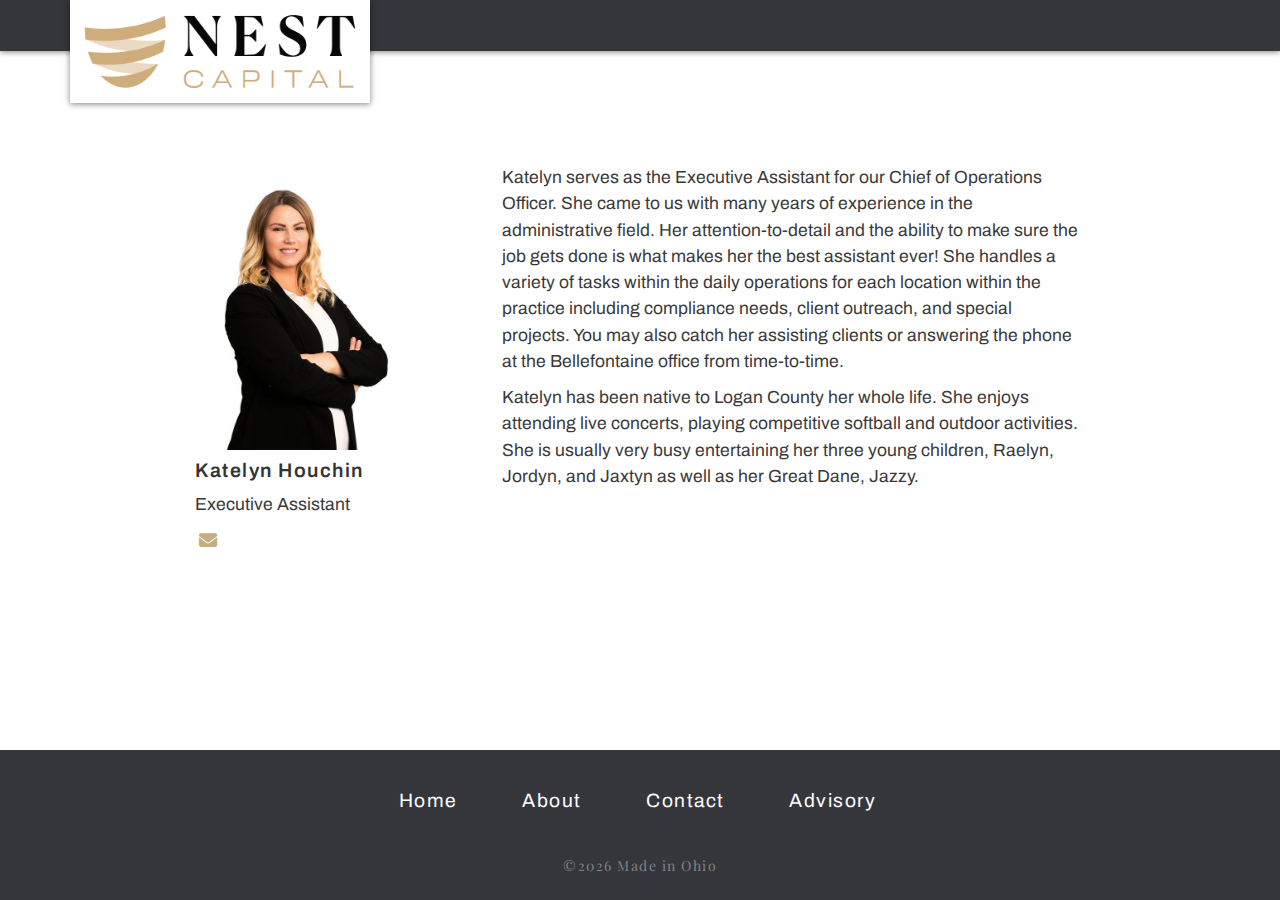
<file: katelyn-houchin.html>
<!doctype html>
<html lang="en">
<head>
    <meta charset="utf-8">
    <meta http-equiv="X-UA-Compatible" content="IE=edge,chrome=1">
    <title>Nest Capital</title>
    <meta name="description" content="Join our team and help elevate financial planning">
    <meta name="keywords" content="nest capital, financial advisors, financial planning" />
    <meta name="apple-mobile-web-app-capable" content="yes">
    <meta name="apple-mobile-web-app-status-bar-style" content="black-translucent">
    <meta name="viewport" content="width=device-width, initial-scale=1.0">
    <meta property="og:image" content="http://nestcapital.com/assets/Nest_Logo.png">
    <link rel="shortcut icon" href="favicon.ico" type="image/x-icon">
    <link rel="icon" href="favicon.ico" type="image/x-icon">
    <script src="https://cdnjs.cloudflare.com/ajax/libs/jquery/2.1.1/jquery.min.js"></script>
    <link rel="stylesheet" href="https://maxcdn.bootstrapcdn.com/bootstrap/3.3.4/css/bootstrap.min.css">
    <script src="https://maxcdn.bootstrapcdn.com/bootstrap/3.3.4/js/bootstrap.min.js"></script>
    <link rel="preconnect" href="https://fonts.googleapis.com"> 
	  <link rel="preconnect" href="https://fonts.gstatic.com" crossorigin> 
    <link href="https://fonts.googleapis.com/css2?family=Archivo:ital,wght@0,100;0,300;0,600;1,100;1,300&family=Playfair+Display:ital,wght@0,400;0,500;0,700;1,400;1,500;1,700&display=swap" rel="stylesheet">
    <link rel="stylesheet" href="https://cdnjs.cloudflare.com/ajax/libs/font-awesome/6.2.0/css/all.min.css">
    <link rel="stylesheet" href="css/styles.css">
    <script src="js/main.js"></script>
</head>
<body>
	<nav id="navbar" class="navbar navbar-fixed-top" role="navigation">
    <div class="container">
      <a class="navbar-brand logo" href="index.html"><img src="assets/NestCapital-Logo-202203_Hoizontal-Dark.png"></a>
    </div>  
    
  </nav>	
  <!-- Personal Bio -->
  <div id="bio">
    <div class="container"> 
      <div class="bio-box">
        <div class="bio col-xs-12 col-sm-12 col-md-10 col-md-offset-1">
          <div class="bio-image col-xs-6 col-sm-5 col-md-4"><img src="assets/profiles/Katelyn.jpg"><h4>Katelyn Houchin</h4>
            <p>Executive Assistant</p>
            <div class="bio-social">
              <a href="mailto:katelyn@nestcapital.com" aria-label="Email"><i class="fa fa-envelope" aria-hidden="true"></i></a>
            </div>
          </div>
          <div class="bio-body col-xs-12 col-sm-7 col-md-8">  
            <p>Katelyn serves as the Executive Assistant for our Chief of Operations Officer. She came to us with many years of experience in the administrative field. Her attention-to-detail and the ability to make sure the job gets done is what makes her the best assistant ever! She handles a variety of tasks within the daily operations for each location within the practice including compliance needs, client outreach, and special projects. You may also catch her assisting clients or answering the phone at the Bellefontaine office from time-to-time.</p>
            <p>Katelyn has been native to Logan County her whole life. She enjoys attending live concerts, playing competitive softball and outdoor activities. She is usually very busy entertaining her three young children, Raelyn, Jordyn, and Jaxtyn as well as her Great Dane, Jazzy.</p>
          </div>
          
        </div>  
      </div>
    </div>
  </div>
  <!-- Bio End -->
  <!-- FOOTER -->
    <footer>
      <div class="container">
          <div class="row">
              <div class="col-lg-10 col-lg-offset-1 text-center">
                  <ul class="footer-links list-inline h5">
                      <li><a id="footer-home" href="index.html">Home</a></li><br class="visible-xs">

                      <li><a id="footer-about" href="home.html">About</a></li><br class="visible-xs">
                    
                      <li><a id="footer-contact" href="mailto:info@nestcapital.com">Contact</a></li><br class="visible-xs">
                      
                      <li><a id="footer-advisory" href="katterhenry.html">Advisory</a></li><br class="visible-xs">
                  </ul>
                  <br/>
                 <h6 class="credit">&copy;<script>document.write(new Date().getFullYear())</script><a href="http://matthewdhill.com" target="_blank"> Made in Ohio</a></h6>
              </div>
          </div>
      </div>
    </footer>
</body>

</html>
</file>
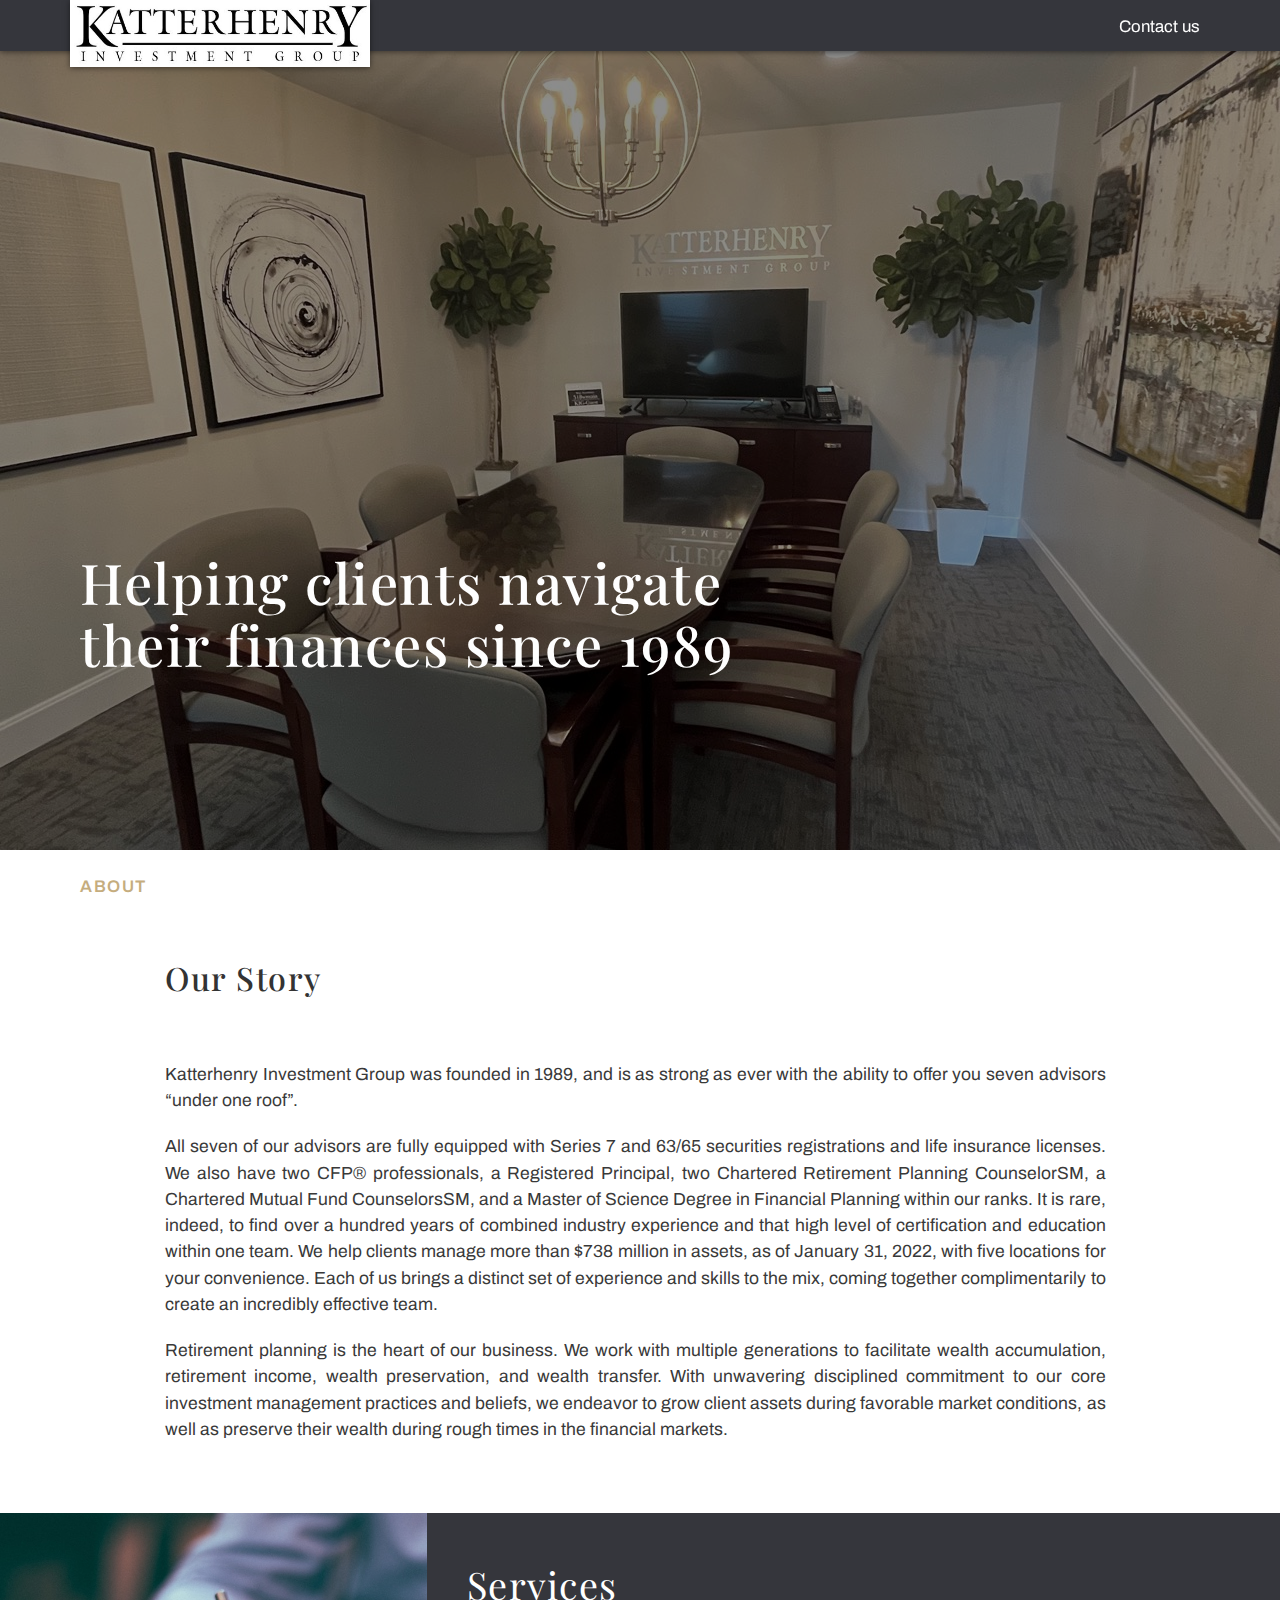
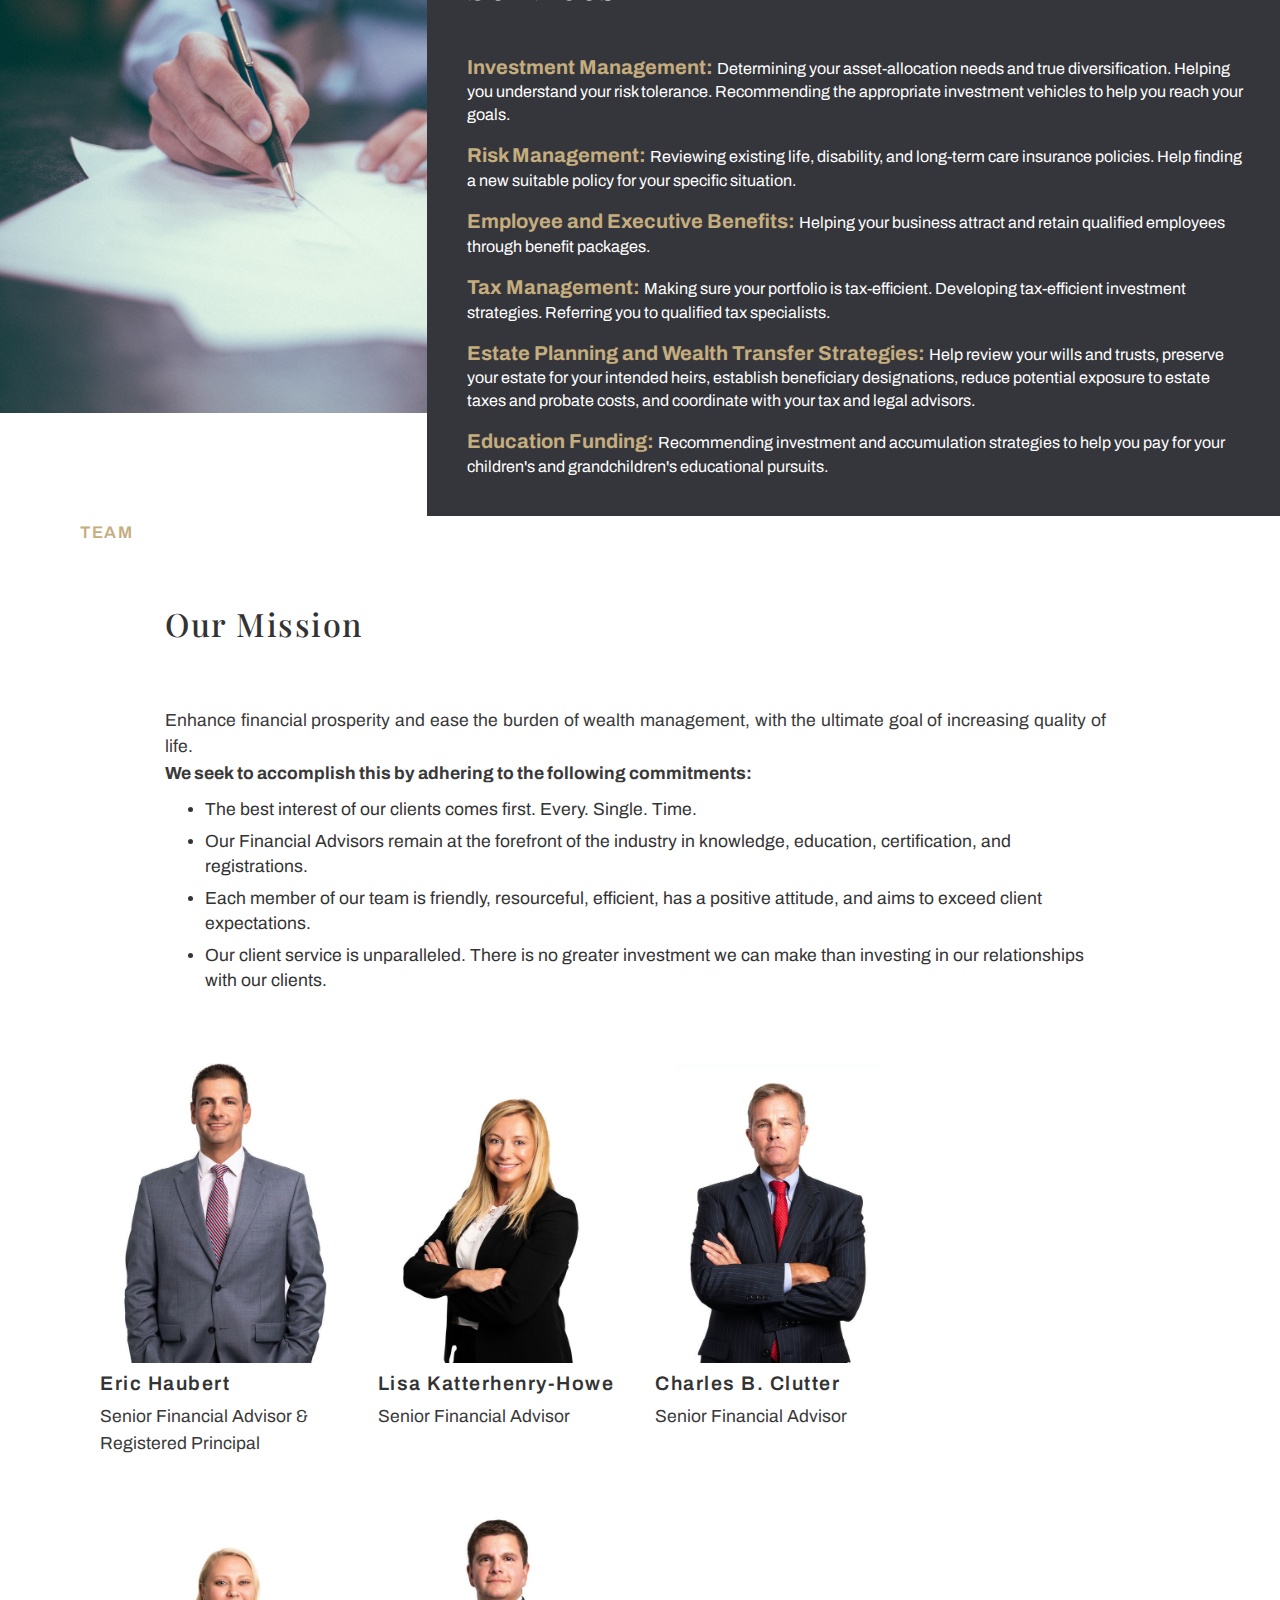
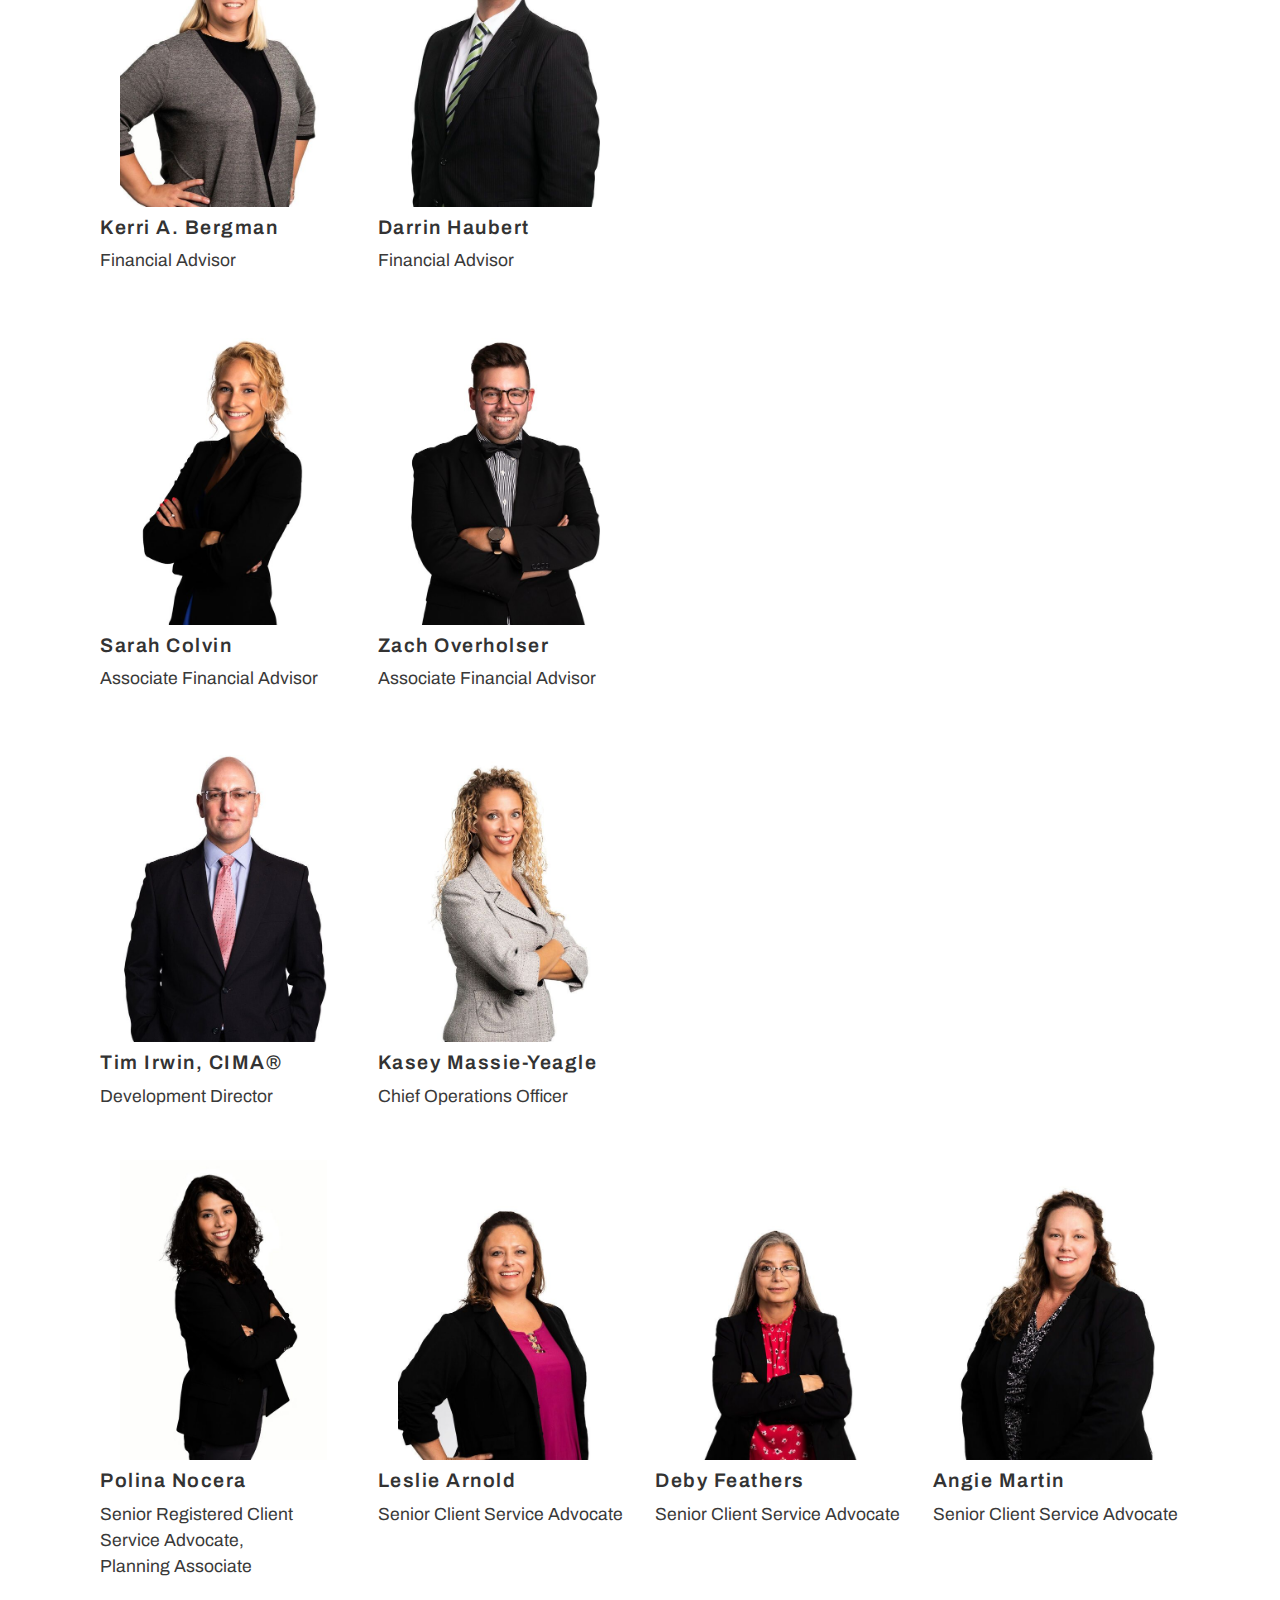
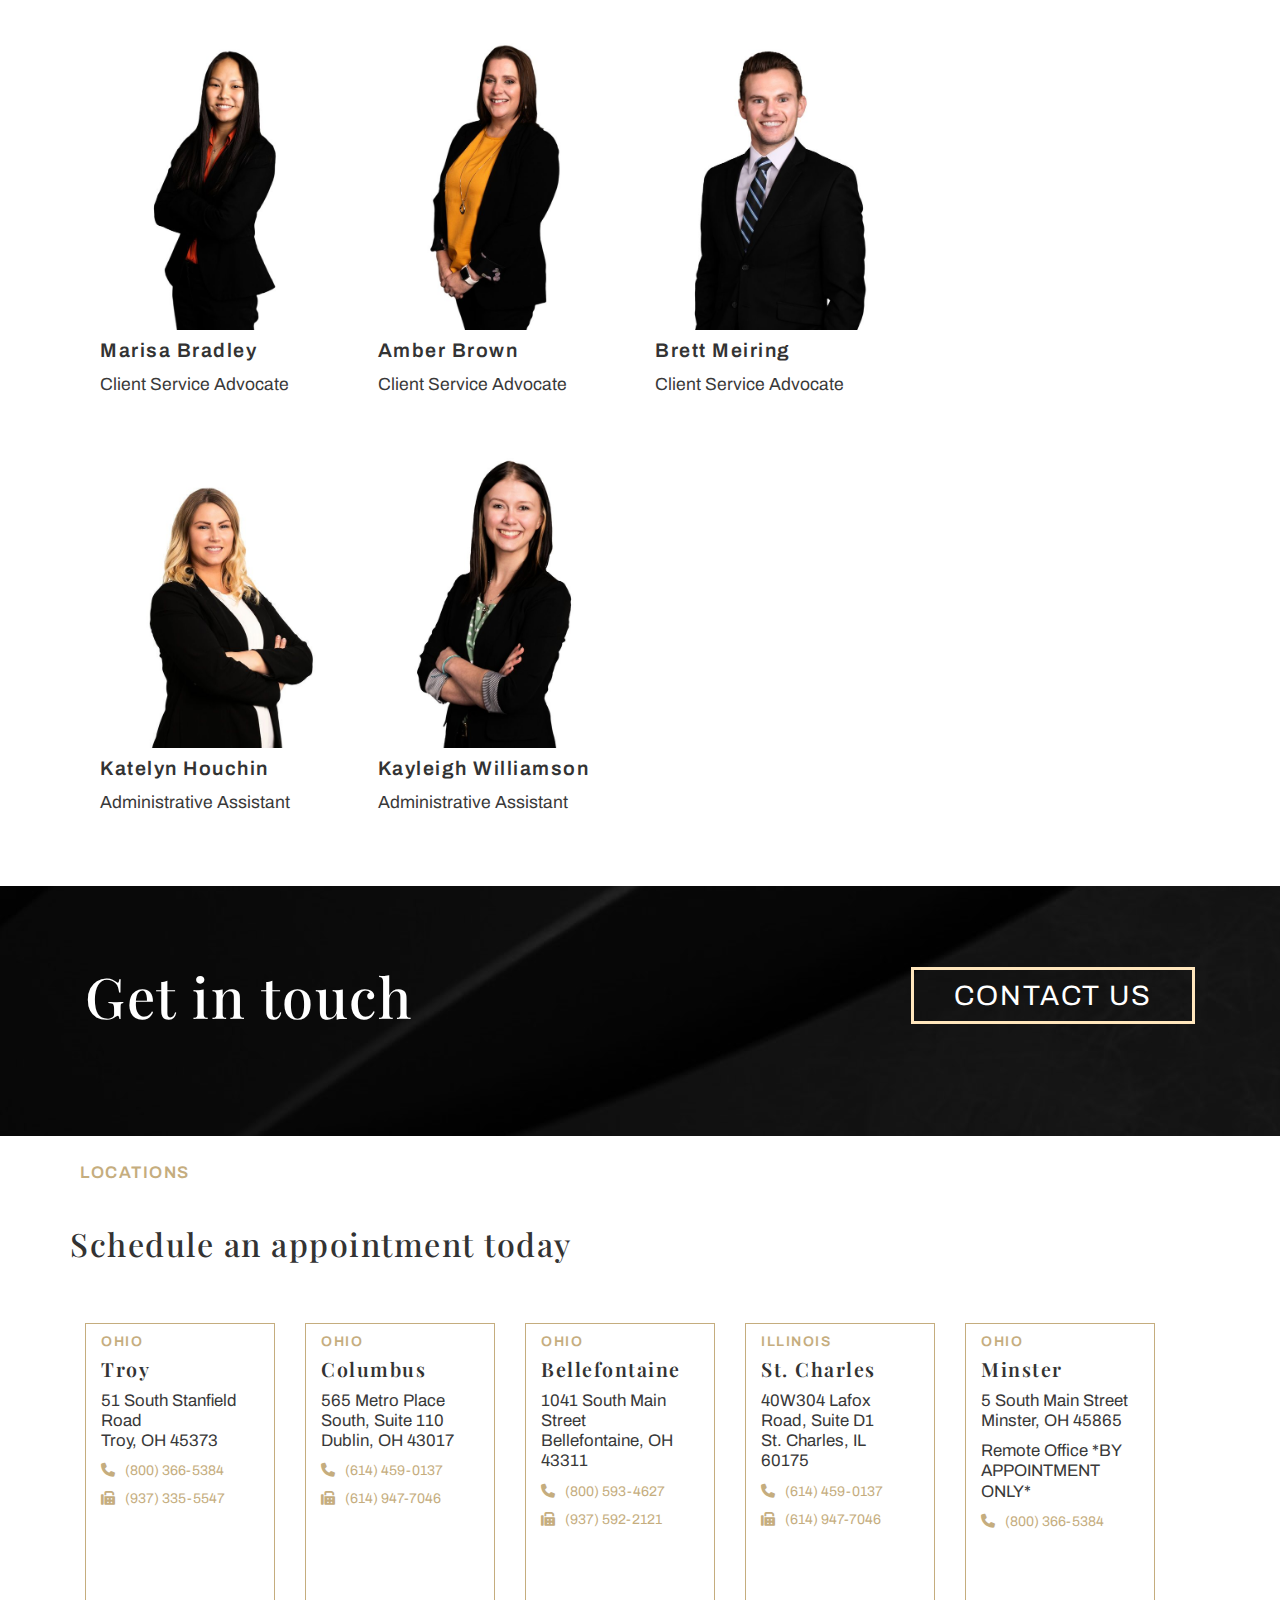
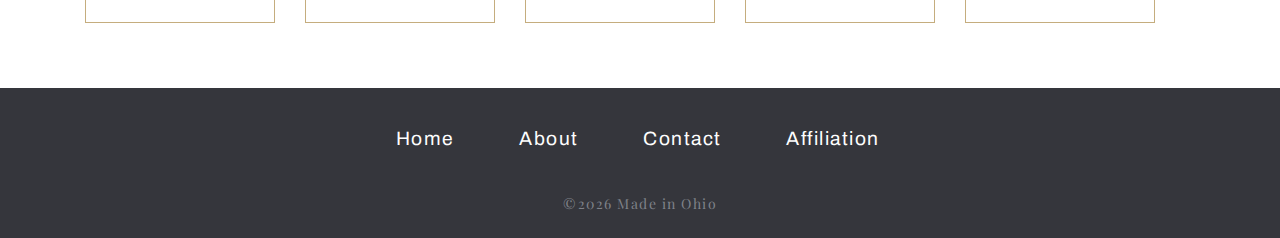
<file: katterhenry.html>
<!doctype html>
<html lang="en">
<head>
    <meta charset="utf-8">
    <meta http-equiv="X-UA-Compatible" content="IE=edge,chrome=1">
    <title>Katterhenry Investments</title>
    <meta name="description" content="Join our team and help elevate financial planning">
    <meta name="keywords" content="nest capital, financial advisors, financial planning" />
    <meta name="apple-mobile-web-app-capable" content="yes">
    <meta name="apple-mobile-web-app-status-bar-style" content="black-translucent">
    <meta name="viewport" content="width=device-width, initial-scale=1.0">
    <meta property="og:image" content="http://nestcapital.com/assets/Nest_Logo.png">
    <link rel="shortcut icon" href="favicon.ico" type="image/x-icon">
    <link rel="icon" href="favicon.ico" type="image/x-icon">
    <script src="https://cdnjs.cloudflare.com/ajax/libs/jquery/2.1.1/jquery.min.js"></script>
    <link rel="stylesheet" href="https://maxcdn.bootstrapcdn.com/bootstrap/3.3.4/css/bootstrap.min.css">
    <script src="https://maxcdn.bootstrapcdn.com/bootstrap/3.3.4/js/bootstrap.min.js"></script>
    <link rel="preconnect" href="https://fonts.googleapis.com"> 
	<link rel="preconnect" href="https://fonts.gstatic.com" crossorigin> 
    <link href="https://fonts.googleapis.com/css2?family=Archivo:ital,wght@0,100;0,300;0,600;1,100;1,300&family=Playfair+Display:ital,wght@0,400;0,500;0,700;1,400;1,500;1,700&display=swap" rel="stylesheet">
    <link rel="stylesheet" href="https://cdnjs.cloudflare.com/ajax/libs/font-awesome/6.2.0/css/all.min.css">
    <link rel="stylesheet" href="css/styles.css">
    <script src="js/main.js"></script>
</head>

<body>
  <nav id="navbar" class="navbar navbar-fixed-top" role="navigation">
    <div class="container">
      <a class="navbar-brand logo" href="index.html"><img src="assets/KIG Logo Masthead_004.jpg" style="width: 300px;"></a>
      <div class="nav-right hidden-xs">
        <a id="nav-cdso" href="mailto:info@katterhenryinvestmentgroup.com">Contact us</a>
      </div>
    </div>  
    
  </nav>


    <!-- Header -->
    <div class="color-overlay"></div>
    <div id="background-image" style="background-image:url('assets/KIG_office-l.jpeg');"></div>

    <div id="home" class="main">
      <h1 class= "title">Helping clients navigate </br>their finances since 1989</h1>
    </div>
    <!-- Header End -->
    <!-- About -->
    <div id="about">
    <h5 class="sub-heading">About</h5>
    <div class="container"> 
      <div class="about-box">
        <div class="about-body col-xs-12 col-sm-10 col-sm-offset-1 col-md-10 col-md-offset-1">
          <h2 class="heading">Our Story</h2>
          <p>Katterhenry Investment Group was founded in 1989, and is as strong as ever with the ability to offer you seven advisors “under one roof”.</p>

          <p>All seven of our advisors are fully equipped with Series 7 and 63/65 securities registrations and life insurance licenses. We also have two CFP® professionals, a Registered Principal, two Chartered Retirement Planning CounselorSM, a Chartered Mutual Fund CounselorsSM, and a Master of Science Degree in Financial Planning within our ranks. It is rare, indeed, to find over a hundred years of combined industry experience and that high level of certification and education within one team. We help clients manage more than $738 million in assets, as of January 31, 2022, with five locations for your convenience. Each of us brings a distinct set of experience and skills to the mix, coming together complimentarily to create an incredibly effective team.</p>

          <p>Retirement planning is the heart of our business. We work with multiple generations to facilitate wealth accumulation, retirement income, wealth preservation, and wealth transfer. With unwavering disciplined commitment to our core investment management practices and beliefs, we endeavor to grow client assets during favorable market conditions, as well as preserve their wealth during rough times in the financial markets.</p>
          
        </div>
        
      </div>  
    </div>
    </div>
    <!-- About End -->

    <!-- Values -->
    <div id="values">
      <div class="values-box" style="height: 500px;">
        <div class="values-img hidden-xs col-sm-4 col-md-4"><img src="assets/scott-graham-OQMZwNd3ThU-unsplash-l.jpeg" style="max-height: 500px;"></div>
        <div class="values-body col-xs-12 col-sm-8 col-md-8">
          <h2>Services</h2><br/>
          <ul>
          <li><strong>Investment Management: </strong> Determining your asset-allocation needs and true diversification. Helping you understand your risk tolerance. Recommending the appropriate investment vehicles to help you reach your goals.</li>
          <li><strong>Risk Management: </strong> Reviewing existing life, disability, and long-term care insurance policies. Help finding a new suitable policy for your specific situation.</li>
          <li><strong>Employee and Executive Benefits: </strong> Helping your business attract and retain qualified employees through benefit packages.</li>
          <li><strong>Tax Management: </strong> Making sure your portfolio is tax-efficient. Developing tax-efficient investment strategies. Referring you to qualified tax specialists.</li>
          <li><strong>Estate Planning and Wealth Transfer Strategies: </strong> Help review your wills and trusts, preserve your estate for your intended heirs, establish beneficiary designations, reduce potential exposure to estate taxes and probate costs, and coordinate with your tax and legal advisors.</li>
          <li><strong>Education Funding: </strong> Recommending investment and accumulation strategies to help you pay for your children's and grandchildren's educational pursuits.</li>
          </ul>
        </div>
      </div>  
    </div>
    <!-- Values End -->

    <!-- Team -->
    <div id="team">
    <h5 class="sub-heading">Team</h5>
    <div class="container"> 
      <div class="about-box">
        <div class="about-body col-xs-12 col-sm-10 col-sm-offset-1 col-md-10 col-md-offset-1">
          <h2 class="heading">Our Mission</h2>
          <p>Enhance financial prosperity and ease the burden of wealth management, with the ultimate goal of increasing quality of life. <br />
          <strong>We seek to accomplish this by adhering to the following commitments:</strong>
          <ul>
            <li>The best interest of our clients comes first. Every. Single. Time.</li>
            <li>Our Financial Advisors remain at the forefront of the industry in knowledge, education, certification, and registrations.</li>
            <li>Each member of our team is friendly, resourceful, efficient, has a positive attitude, and aims to exceed client expectations.</li>
            <li>Our client service is unparalleled. There is no greater investment we can make than investing in our relationships with our clients.</li>
          </ul>
          </p>
        </div>
        <div class="profiles col-xs-12">
          <div class="profile col-xs-6 col-sm-3 col-md-3"><img src="assets/profiles/Eric.jpg"><h4>Eric Haubert</h4><p>Senior Financial Advisor & <br />Registered Principal</p></div>  
          <div class="profile col-xs-6 col-sm-3 col-md-3"><img src="assets/profiles/Lisa.jpg"><h4>Lisa Katterhenry-Howe</h4><p>Senior Financial Advisor</p></div>
          <div class="profile col-xs-6 col-sm-3 col-md-3"><img src="assets/profiles/Chuck.jpg"><h4>Charles B. Clutter</h4><p>Senior Financial Advisor</p></div>
        </div>  
        <div class="profiles col-xs-12">
          <div class="profile col-xs-6 col-sm-3 col-md-3"><img src="assets/profiles/Kerri.jpg"><h4>Kerri A. Bergman</h4><p>Financial Advisor</p></div>  
          <div class="profile col-xs-6 col-sm-3 col-md-3"><img src="assets/profiles/Darren.jpg"><h4>Darrin Haubert</h4><p>Financial Advisor</p></div>
        </div> 
        <div class="profiles col-xs-12">
          <div class="profile col-xs-6 col-sm-3 col-md-3"><img src="assets/profiles/Sarah.jpg"><h4>Sarah Colvin</h4><p>Associate Financial Advisor</p></div>  
          <div class="profile col-xs-6 col-sm-3 col-md-3"><img src="assets/profiles/Zach.jpg"><h4>Zach Overholser</h4><p>Associate Financial Advisor</p></div>
        </div> 
        <div class="profiles col-xs-12">
          <div class="profile col-xs-6 col-sm-3 col-md-3"><img src="assets/profiles/Tim.jpg"><h4>Tim Irwin, CIMA®</h4><p>Development Director</p></div>  
          <div class="profile col-xs-6 col-sm-3 col-md-3"><img src="assets/profiles/Kasey.jpg"><h4>Kasey Massie-Yeagle</h4><p>Chief Operations Officer</p></div>
        </div>
        <div class="profiles col-xs-12">
          <div class="profile col-xs-6 col-sm-3 col-md-3"><img src="assets/profiles/polina.jpg"><h4>Polina Nocera</h4><p>Senior Registered Client Service Advocate, <br />Planning Associate</p></div>  
          <div class="profile col-xs-6 col-sm-3 col-md-3"><img src="assets/profiles/Leslie.jpg"><h4>Leslie Arnold</h4><p>Senior Client Service Advocate</p></div>  
          <div class="profile col-xs-6 col-sm-3 col-md-3"><img src="assets/profiles/Deby.jpg"><h4>Deby Feathers</h4><p>Senior Client Service Advocate</p></div>  
          <div class="profile col-xs-6 col-sm-3 col-md-3"><img src="assets/profiles/Angie.jpg"><h4>Angie Martin</h4><p>Senior Client Service Advocate</p></div>
        </div> 
        <div class="profiles col-xs-12">
          <div class="profile col-xs-6 col-sm-3 col-md-3"><img src="assets/profiles/marisa.jpg"><h4>Marisa Bradley</h4><p>Client Service Advocate</p></div>  
          <div class="profile col-xs-6 col-sm-3 col-md-3"><img src="assets/profiles/amber.jpg"><h4>Amber Brown</h4><p>Client Service Advocate</p></div>
          <div class="profile col-xs-6 col-sm-3 col-md-3"><img src="assets/profiles/Brett.jpg"><h4>Brett Meiring</h4><p>Client Service Advocate</p></div>  
        </div> 
        <div class="profiles col-xs-12">
          <div class="profile col-xs-6 col-sm-3 col-md-3"><img src="assets/profiles/Katelyn.jpg"><h4>Katelyn Houchin</h4><p>Administrative Assistant</p></div>  
          <div class="profile col-xs-6 col-sm-3 col-md-3"><img src="assets/profiles/Kayleigh.jpg"><h4>Kayleigh Williamson</h4><p>Administrative Assistant</p></div>  
        </div>   
      </div>  
    </div>
    </div>
    <!-- Team End -->

    <!-- Contact -->
    <div id="separator-image-3" style="background-image:url('assets/andrew-kliatskyi-Yff9gtV5QQ0-unsplash.jpg');">
        <div class="container">
          <div class="getintouch col-xs-12 col-sm-6 col-md-6"><h2>Get in touch</h2></div>
          <div class="git-btn col-xs-12 col-sm-6 col-md-6"><a id="btn-cdso" class="btn-custom" href="mailto:info@katterhenryinvestmentgroup.com">Contact us</a></div>
        </div>  
    </div>
    <!-- Contact End -->

    <!-- Locations -->
    <div id="locations">
      <h5 class="sub-heading">Locations</h5>
        <div class="locals-box container"> 
          <h2 class="heading">Schedule an appointment today</h2>
            <div class="local-card col-xs-10 col-xs-offset-1 col-sm-5 col-sm-offset-1 col-md-2"><h6>Ohio</h6><h4>Troy</h4><p>51 South Stanfield Road <br />Troy, OH 45373</p>
            <!-- <a href="mailto:info@nestcapital.com" aria-label="Email"><i class="fa fa-envelope" aria-hidden="true"></i></a><br /> -->
            <a href="tel:8003665384" aria-label="Phone"><i class="fa fa-phone" aria-hidden="true"></i>(800) 366-5384</a><br />
            <a href="" aria-label="Fax"><i class="fa fa-fax" aria-hidden="true"></i>(937) 335-5547</a>
            </div>
            <div class="local-card col-xs-10 col-xs-offset-1 col-sm-5 col-sm-offset-1 col-md-2 col-md-offset-1"><h6>Ohio</h6><h4>Columbus</h4><p>565 Metro Place South, Suite 110 <br />Dublin, OH 43017</p>
            <a href="tel:6144590137" aria-label="Phone"><i class="fa fa-phone" aria-hidden="true"></i>(614) 459-0137</a><br />
            <a href="" aria-label="Fax"><i class="fa fa-fax" aria-hidden="true"></i>(614) 947-7046</a>
            </div>
            <div class="local-card col-xs-10 col-xs-offset-1 col-sm-5 col-md-2 col-md-offset-1"><h6>Ohio</h6><h4>Bellefontaine</h4><p>1041 South Main Street <br />Bellefontaine, OH 43311</p>
            <a href="tel:8005934627" aria-label="Phone"><i class="fa fa-phone" aria-hidden="true"></i>(800) 593-4627</a><br />
            <a href="" aria-label="Fax"><i class="fa fa-fax" aria-hidden="true"></i>(937) 592-2121</a>
            </div>
            <div class="local-card col-xs-10 col-xs-offset-1 col-sm-5 col-md-2 col-md-offset-1"><h6>Illinois</h6><h4>St. Charles</h4><p>40W304 Lafox Road, Suite D1 <br />St. Charles, IL 60175</p>
            <a href="tel:6144590137" aria-label="Phone"><i class="fa fa-phone" aria-hidden="true"></i>(614) 459-0137</a><br />
            <a href="" aria-label="Fax"><i class="fa fa-fax" aria-hidden="true"></i>(614) 947-7046</a>
            </div>
            <div class="local-card col-xs-10 col-xs-offset-1 col-sm-5 col-md-2 col-md-offset-1"><h6>Ohio</h6><h4>Minster</h4><p>5 South Main Street <br />Minster, OH 45865</p>
            <p>Remote Office *BY APPOINTMENT ONLY*</p>
            <a href="tel:8003665384" aria-label="Phone"><i class="fa fa-phone" aria-hidden="true"></i>(800) 366-5384</a><br />
            </div> 
        </div> 
      </div>



    <!-- FOOTER -->
    <footer>
      <div class="container">
          <div class="row">
              <div class="col-lg-10 col-lg-offset-1 text-center">
                  <ul class="footer-links list-inline h5">
                      <li><a id="footer-home" href="/">Home</a></li><br class="visible-xs">

                      <li><a id="footer-about" href="/#about">About</a></li><br class="visible-xs">
                    
                      <li><a id="footer-strategy" href="/#team">Contact</a></li><br class="visible-xs">
                      
                      <li><a id="footer-cdso" href="home.html">Affiliation</a></li><br class="visible-xs">
                  </ul>
                  <br/>
                 <h6 class="credit">&copy;<script>document.write(new Date().getFullYear())</script><a href="http://matthewdhill.com" target="_blank"> Made in Ohio</a></h6>
              </div>
          </div>
      </div>
    </footer>
<!-- JavaScript --> 
<script>
$(function() {
    $('a[href*=#]:not([href=#])').click(function() {
        if (location.pathname.replace(/^\//, '') == this.pathname.replace(/^\//, '') || location.hostname == this.hostname) {

            var target = $(this.hash);
            target = target.length ? target : $('[name=' + this.hash.slice(1) + ']');
            if (target.length) {
                $('html,body').animate({
                    scrollTop: target.offset().top
                }, 1000);
                return false;
            }
        }
    });
});

</script>

<script>
 $('#myTabs a').click(function (e) {
  e.preventDefault()
  $(this).tab('show')
})
</script>  
</body>
</html>
</html>
</file>
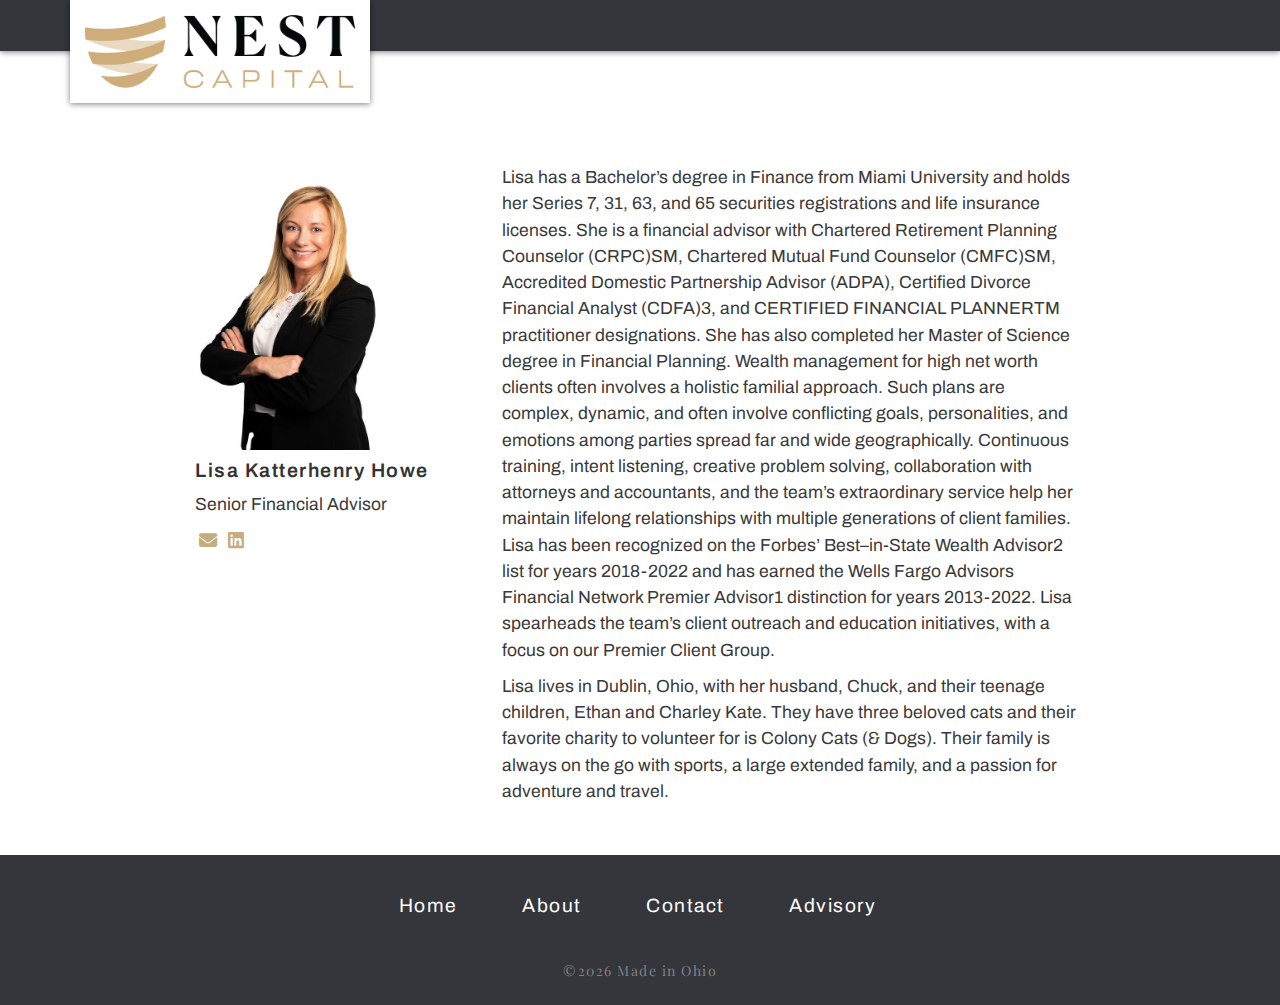
<file: lisa-katterhenry-howe.html>
<!doctype html>
<html lang="en">
<head>
    <meta charset="utf-8">
    <meta http-equiv="X-UA-Compatible" content="IE=edge,chrome=1">
    <title>Nest Capital</title>
    <meta name="description" content="Join our team and help elevate financial planning">
    <meta name="keywords" content="nest capital, financial advisors, financial planning" />
    <meta name="apple-mobile-web-app-capable" content="yes">
    <meta name="apple-mobile-web-app-status-bar-style" content="black-translucent">
    <meta name="viewport" content="width=device-width, initial-scale=1.0">
    <meta property="og:image" content="http://nestcapital.com/assets/Nest_Logo.png">
    <link rel="shortcut icon" href="favicon.ico" type="image/x-icon">
    <link rel="icon" href="favicon.ico" type="image/x-icon">
    <script src="https://cdnjs.cloudflare.com/ajax/libs/jquery/2.1.1/jquery.min.js"></script>
    <link rel="stylesheet" href="https://maxcdn.bootstrapcdn.com/bootstrap/3.3.4/css/bootstrap.min.css">
    <script src="https://maxcdn.bootstrapcdn.com/bootstrap/3.3.4/js/bootstrap.min.js"></script>
    <link rel="preconnect" href="https://fonts.googleapis.com"> 
	  <link rel="preconnect" href="https://fonts.gstatic.com" crossorigin> 
    <link href="https://fonts.googleapis.com/css2?family=Archivo:ital,wght@0,100;0,300;0,600;1,100;1,300&family=Playfair+Display:ital,wght@0,400;0,500;0,700;1,400;1,500;1,700&display=swap" rel="stylesheet">
    <link rel="stylesheet" href="https://cdnjs.cloudflare.com/ajax/libs/font-awesome/6.2.0/css/all.min.css">
    <link rel="stylesheet" href="css/styles.css">
    <script src="js/main.js"></script>
</head>
<body>
	<nav id="navbar" class="navbar navbar-fixed-top" role="navigation">
    <div class="container">
      <a class="navbar-brand logo" href="index.html"><img src="assets/NestCapital-Logo-202203_Hoizontal-Dark.png"></a>
    </div>  
    
  </nav>	
  <!-- Personal Bio -->
  <div id="bio">
    <div class="container"> 
      <div class="bio-box">
        <div class="bio col-xs-12 col-sm-12 col-md-10 col-md-offset-1">
          <div class="bio-image col-xs-6 col-sm-5 col-md-4"><img src="assets/profiles/Lisa.jpg"><h4>Lisa Katterhenry Howe</h4>
            <p>Senior Financial Advisor</p>
            <div class="bio-social">
              <a href="mailto:lisa@nestcapital.com" aria-label="Email"><i class="fa fa-envelope" aria-hidden="true"></i></a>
              <a href="https://www.linkedin.com/in/lihowe/" target="_blank" aria-label="LinkedIn"><i class="fa-brands fa-linkedin" aria-hidden="true"></i></a>
            </div>
          </div>
          <div class="bio-body col-xs-12 col-sm-7 col-md-8">  
            <p>Lisa has a Bachelor’s degree in Finance from Miami University and holds her Series 7, 31, 63, and 65 securities registrations and life insurance licenses. She is a financial advisor with Chartered Retirement Planning Counselor (CRPC)SM, Chartered Mutual Fund Counselor (CMFC)SM, Accredited Domestic Partnership Advisor (ADPA), Certified Divorce Financial Analyst (CDFA)3, and CERTIFIED FINANCIAL PLANNERTM practitioner designations. She has also completed her Master of Science degree in Financial Planning. Wealth management for high net worth clients often involves a holistic familial approach. Such plans are complex, dynamic, and often involve conflicting goals, personalities, and emotions among parties spread far and wide geographically. Continuous training, intent listening, creative problem solving, collaboration with attorneys and accountants, and the team’s extraordinary service help her maintain lifelong relationships with multiple generations of client families. Lisa has been recognized on the Forbes’ Best–in-State Wealth Advisor2 list for years 2018-2022 and has earned the Wells Fargo Advisors Financial Network Premier Advisor1 distinction for years 2013-2022. Lisa spearheads the team’s client outreach and education initiatives, with a focus on our Premier Client Group.</p>
            <p>Lisa lives in Dublin, Ohio, with her husband, Chuck, and their teenage children, Ethan and Charley Kate. They have three beloved cats and their favorite charity to volunteer for is Colony Cats (& Dogs).  Their family is always on the go with sports, a large extended family, and a passion for adventure and travel.</p>
          </div>
          
        </div>  
      </div>
    </div>
  </div>
  <!-- Bio End -->
  <!-- FOOTER -->
    <footer>
      <div class="container">
          <div class="row">
              <div class="col-lg-10 col-lg-offset-1 text-center">
                  <ul class="footer-links list-inline h5">
                      <li><a id="footer-home" href="index.html">Home</a></li><br class="visible-xs">

                      <li><a id="footer-about" href="home.html">About</a></li><br class="visible-xs">
                    
                      <li><a id="footer-contact" href="mailto:info@nestcapital.com">Contact</a></li><br class="visible-xs">
                      
                      <li><a id="footer-advisory" href="katterhenry.html">Advisory</a></li><br class="visible-xs">
                  </ul>
                  <br/>
                 <h6 class="credit">&copy;<script>document.write(new Date().getFullYear())</script><a href="http://matthewdhill.com" target="_blank"> Made in Ohio</a></h6>
              </div>
          </div>
      </div>
    </footer>
</body>

</html>
</file>
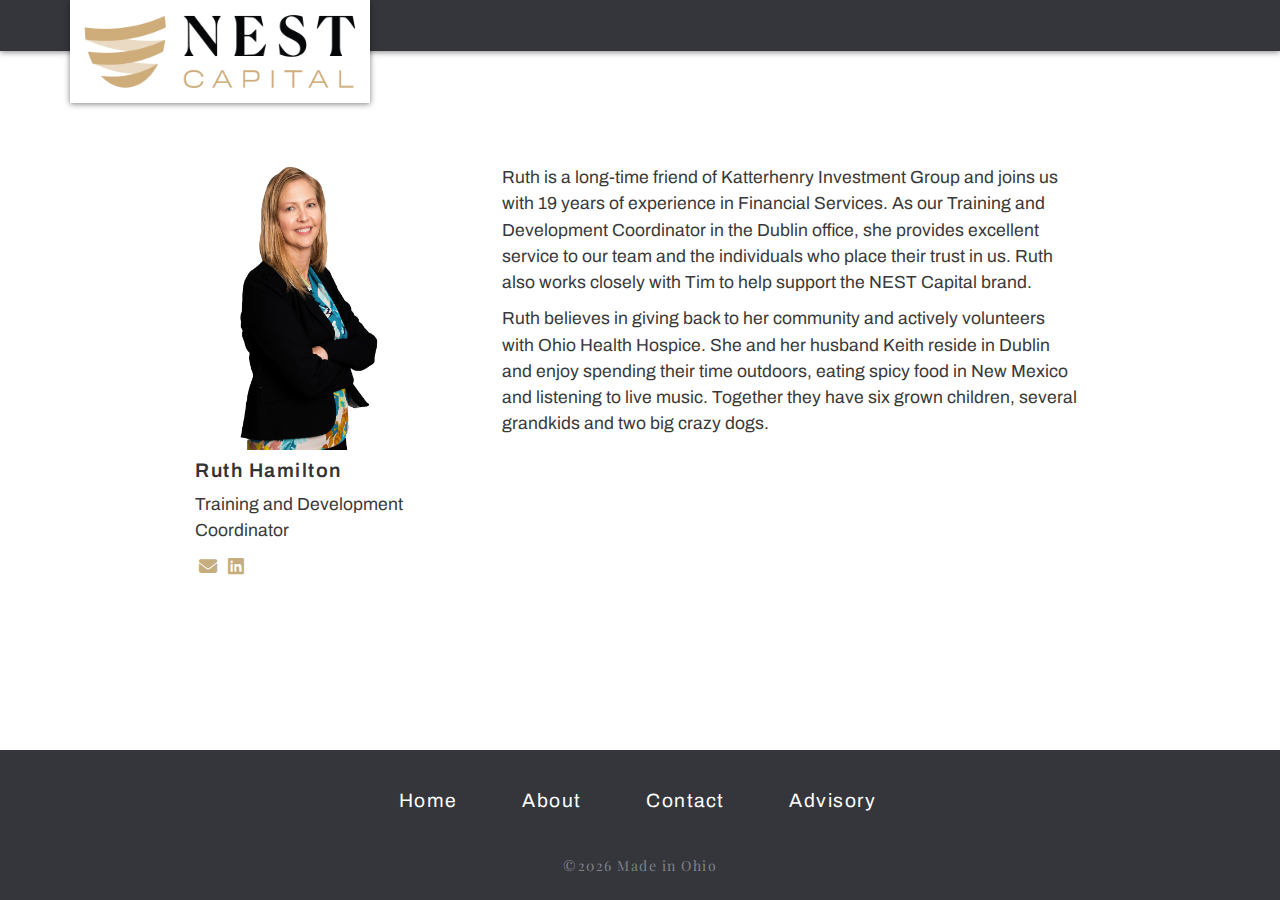
<file: ruth-hamilton.html>
<!doctype html>
<html lang="en">
<head>
    <meta charset="utf-8">
    <meta http-equiv="X-UA-Compatible" content="IE=edge,chrome=1">
    <title>Nest Capital</title>
    <meta name="description" content="Join our team and help elevate financial planning">
    <meta name="keywords" content="nest capital, financial advisors, financial planning" />
    <meta name="apple-mobile-web-app-capable" content="yes">
    <meta name="apple-mobile-web-app-status-bar-style" content="black-translucent">
    <meta name="viewport" content="width=device-width, initial-scale=1.0">
    <meta property="og:image" content="http://nestcapital.com/assets/Nest_Logo.png">
    <link rel="shortcut icon" href="favicon.ico" type="image/x-icon">
    <link rel="icon" href="favicon.ico" type="image/x-icon">
    <script src="https://cdnjs.cloudflare.com/ajax/libs/jquery/2.1.1/jquery.min.js"></script>
    <link rel="stylesheet" href="https://maxcdn.bootstrapcdn.com/bootstrap/3.3.4/css/bootstrap.min.css">
    <script src="https://maxcdn.bootstrapcdn.com/bootstrap/3.3.4/js/bootstrap.min.js"></script>
    <link rel="preconnect" href="https://fonts.googleapis.com"> 
	  <link rel="preconnect" href="https://fonts.gstatic.com" crossorigin> 
    <link href="https://fonts.googleapis.com/css2?family=Archivo:ital,wght@0,100;0,300;0,600;1,100;1,300&family=Playfair+Display:ital,wght@0,400;0,500;0,700;1,400;1,500;1,700&display=swap" rel="stylesheet">
    <link rel="stylesheet" href="https://cdnjs.cloudflare.com/ajax/libs/font-awesome/6.2.0/css/all.min.css">
    <link rel="stylesheet" href="css/styles.css">
    <script src="js/main.js"></script>
</head>
<body>
	<nav id="navbar" class="navbar navbar-fixed-top" role="navigation">
    <div class="container">
      <a class="navbar-brand logo" href="index.html"><img src="assets/NestCapital-Logo-202203_Hoizontal-Dark.png"></a>
    </div>  
    
  </nav>	
  <!-- Personal Bio -->
  <div id="bio">
    <div class="container"> 
      <div class="bio-box">
        <div class="bio col-xs-12 col-sm-12 col-md-10 col-md-offset-1">
          <div class="bio-image col-xs-6 col-sm-5 col-md-4"><img src="assets/profiles/Ruth.jpg"><h4>Ruth Hamilton</h4>
            <p>Training and Development Coordinator</p>
            <div class="bio-social">
              <a href="mailto:ruth@nestcapital.com" aria-label="Email"><i class="fa fa-envelope" aria-hidden="true"></i></a>
              <a href="https://www.linkedin.com/in/ruth-hamilton-b69a98b6/" target="_blank" aria-label="LinkedIn"><i class="fa-brands fa-linkedin" aria-hidden="true"></i></a>
            </div>
          </div>
          <div class="bio-body col-xs-12 col-sm-7 col-md-8">  
            <p>Ruth is a long-time friend of Katterhenry Investment Group and joins us with 19 years of experience in Financial Services. As our Training and Development Coordinator in the Dublin office, she provides excellent service to our team and the individuals who place their trust in us. Ruth also works closely with Tim to help support the NEST Capital brand.</p>
            <p>Ruth believes in giving back to her community and actively volunteers with Ohio Health Hospice. She and her husband Keith reside in Dublin and enjoy spending their time outdoors, eating spicy food in New Mexico and listening to live music. Together they have six grown children, several grandkids and two big crazy dogs.</p>
          </div>
          
        </div>  
      </div>
    </div>
  </div>
  <!-- Bio End -->
  <!-- FOOTER -->
    <footer>
      <div class="container">
          <div class="row">
              <div class="col-lg-10 col-lg-offset-1 text-center">
                  <ul class="footer-links list-inline h5">
                      <li><a id="footer-home" href="index.html">Home</a></li><br class="visible-xs">

                      <li><a id="footer-about" href="home.html">About</a></li><br class="visible-xs">
                    
                      <li><a id="footer-contact" href="mailto:info@nestcapital.com">Contact</a></li><br class="visible-xs">
                      
                      <li><a id="footer-advisory" href="katterhenry.html">Advisory</a></li><br class="visible-xs">
                  </ul>
                  <br/>
                 <h6 class="credit">&copy;<script>document.write(new Date().getFullYear())</script><a href="http://matthewdhill.com" target="_blank"> Made in Ohio</a></h6>
              </div>
          </div>
      </div>
    </footer>
</body>

</html>
</file>
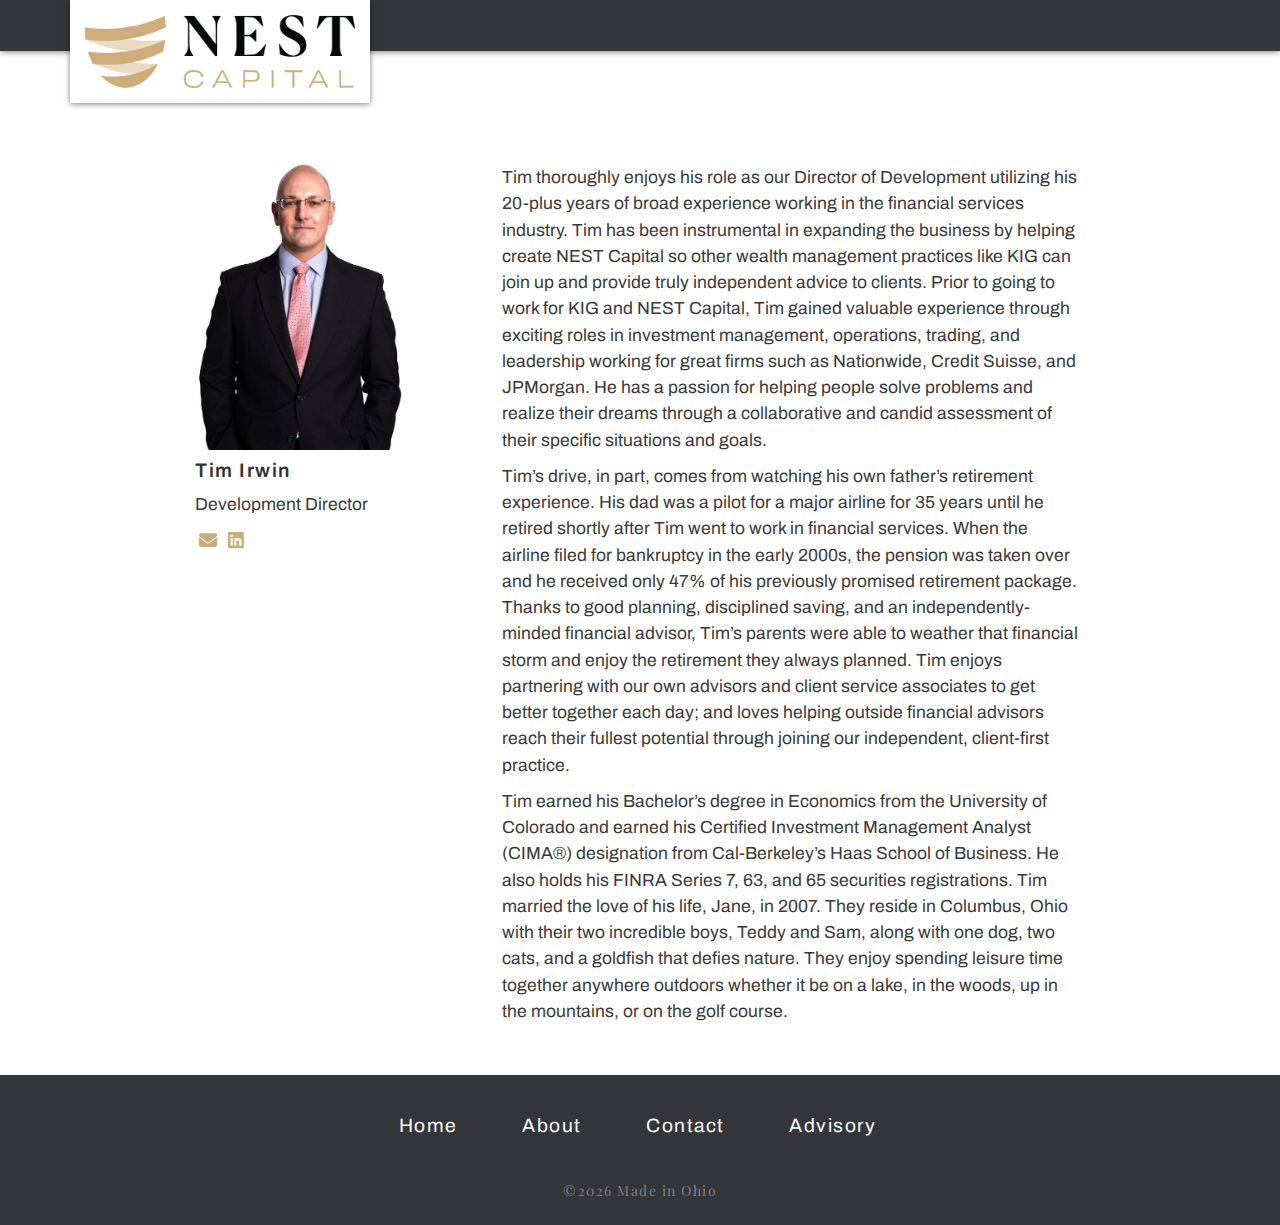
<file: tim-irwin.html>
<!doctype html>
<html lang="en">
<head>
    <meta charset="utf-8">
    <meta http-equiv="X-UA-Compatible" content="IE=edge,chrome=1">
    <title>Nest Capital</title>
    <meta name="description" content="Join our team and help elevate financial planning">
    <meta name="keywords" content="nest capital, financial advisors, financial planning" />
    <meta name="apple-mobile-web-app-capable" content="yes">
    <meta name="apple-mobile-web-app-status-bar-style" content="black-translucent">
    <meta name="viewport" content="width=device-width, initial-scale=1.0">
    <meta property="og:image" content="http://nestcapital.com/assets/Nest_Logo.png">
    <link rel="shortcut icon" href="favicon.ico" type="image/x-icon">
    <link rel="icon" href="favicon.ico" type="image/x-icon">
    <script src="https://cdnjs.cloudflare.com/ajax/libs/jquery/2.1.1/jquery.min.js"></script>
    <link rel="stylesheet" href="https://maxcdn.bootstrapcdn.com/bootstrap/3.3.4/css/bootstrap.min.css">
    <script src="https://maxcdn.bootstrapcdn.com/bootstrap/3.3.4/js/bootstrap.min.js"></script>
    <link rel="preconnect" href="https://fonts.googleapis.com"> 
	  <link rel="preconnect" href="https://fonts.gstatic.com" crossorigin> 
    <link href="https://fonts.googleapis.com/css2?family=Archivo:ital,wght@0,100;0,300;0,600;1,100;1,300&family=Playfair+Display:ital,wght@0,400;0,500;0,700;1,400;1,500;1,700&display=swap" rel="stylesheet">
    <link rel="stylesheet" href="https://cdnjs.cloudflare.com/ajax/libs/font-awesome/6.2.0/css/all.min.css">
    <link rel="stylesheet" href="css/styles.css">
    <script src="js/main.js"></script>
</head>
<body>
	<nav id="navbar" class="navbar navbar-fixed-top" role="navigation">
    <div class="container">
      <a class="navbar-brand logo" href="index.html"><img src="assets/NestCapital-Logo-202203_Hoizontal-Dark.png"></a>
    </div>  
    
  </nav>	
  <!-- Personal Bio -->
  <div id="bio">
    <div class="container"> 
      <div class="bio-box">
        <div class="bio col-xs-12 col-sm-12 col-md-10 col-md-offset-1">
          <div class="bio-image col-xs-6 col-sm-5 col-md-4"><img src="assets/profiles/Tim.jpg"><h4>Tim Irwin</h4>
            <p>Development Director</p>
            <div class="bio-social">
              <a href="mailto:tim@nestcapital.com" aria-label="Email"><i class="fa fa-envelope" aria-hidden="true"></i></a>
              <a href="https://www.linkedin.com/in/tiprof1/" target="_blank" aria-label="LinkedIn"><i class="fa-brands fa-linkedin" aria-hidden="true"></i></a>
            </div>
          </div>
          <div class="bio-body col-xs-12 col-sm-7 col-md-8">  
            <p>Tim thoroughly enjoys his role as our Director of Development utilizing his 20-plus years of broad experience working in the financial services industry. Tim has been instrumental in expanding the business by helping create NEST Capital so other wealth management practices like KIG can join up and provide truly independent advice to clients. Prior to going to work for KIG and NEST Capital, Tim gained valuable experience through exciting roles in investment management, operations, trading, and leadership working for great firms such as Nationwide, Credit Suisse, and JPMorgan. He has a passion for helping people solve problems and realize their dreams through a collaborative and candid assessment of their specific situations and goals.</p>

            <p>Tim’s drive, in part, comes from watching his own father’s retirement experience. His dad was a pilot for a major airline for 35 years until he retired shortly after Tim went to work in financial services. When the airline filed for bankruptcy in the early 2000s, the pension was taken over and he received only 47% of his previously promised retirement package. Thanks to good planning, disciplined saving, and an independently-minded financial advisor, Tim’s parents were able to weather that financial storm and enjoy the retirement they always planned. Tim enjoys partnering with our own advisors and client service associates to get better together each day; and loves helping outside financial advisors reach their fullest potential through joining our independent, client-first practice.</p>

            <p>Tim earned his Bachelor’s degree in Economics from the University of Colorado and earned his Certified Investment Management Analyst (CIMA®) designation from Cal-Berkeley’s Haas School of Business. He also holds his FINRA Series 7, 63, and 65 securities registrations. Tim married the love of his life, Jane, in 2007.  They reside in Columbus, Ohio with their two incredible boys, Teddy and Sam, along with one dog, two cats, and a goldfish that defies nature. They enjoy spending leisure time together anywhere outdoors whether it be on a lake, in the woods, up in the mountains, or on the golf course.</p>
          </div>
          
        </div>  
      </div>
    </div>
  </div>
  <!-- Bio End -->
  <!-- FOOTER -->
    <footer>
      <div class="container">
          <div class="row">
              <div class="col-lg-10 col-lg-offset-1 text-center">
                  <ul class="footer-links list-inline h5">
                      <li><a id="footer-home" href="index.html">Home</a></li><br class="visible-xs">

                      <li><a id="footer-about" href="home.html">About</a></li><br class="visible-xs">
                    
                      <li><a id="footer-contact" href="mailto:info@nestcapital.com">Contact</a></li><br class="visible-xs">
                      
                      <li><a id="footer-advisory" href="katterhenry.html">Advisory</a></li><br class="visible-xs">
                  </ul>
                  <br/>
                 <h6 class="credit">&copy;<script>document.write(new Date().getFullYear())</script><a href="http://matthewdhill.com" target="_blank"> Made in Ohio</a></h6>
              </div>
          </div>
      </div>
    </footer>
</body>

</html>
</file>
<file: css/styles.css>
.skyblue { color: #00BFFF;}/*rgb(221,160,221)*/
.blue {color: #0082ed;}/*rgb(128,0,128)*/
.gold {color: #C5AD7E;}/*rgb(197,173,126)*/
.lightgold {color: #FFE6BC;}/*rgb(255,230,188)*/
.darkgrey{color: #35363C;}/*rgb(53,54,60)*/

/*------------------------------
  MAIN
------------------------------*/
/*.row {
  padding-bottom: 30px;
}*/
.center {
  margin-left: auto;
  margin-right: auto;
  text-align: center;
}
.hide {
  display: none;
}

/* Global Styles */
html{
  height: 100%;
}
body {
  width: 100%;
  min-height:100%; 
  position:relative; 
  padding-bottom: 150px;
  margin: 0 0;
  font-family: 'Archivo', sans-serif;
  -webkit-font-smoothing: antialiased;
  font-smoothing: antialiased;
  -webkit-text-size-adjust: none;
  font-size: 14px;
}

.blur { 
    -webkit-filter: blur(3px); 
    -moz-filter: blur(3px); 
    filter: blur(3px); 
}

.overlay { 
  z-index: 1;
  position: absolute;
  height: 650px;
  width: 100%;
  background: rgba(0, 0, 100, .25);
  -webkit-background-size: cover;
  -moz-background-size: cover;
  -o-background-size: cover;
  background-size: cover;
}

h1,h2,h3,h4,h5,h6,.h1,.h2,.h3,.h4,.h5,.h6 {
  font-family: 'Playfair Display', serif;
  font-weight: 400;
  /*text-transform: uppercase;*/
  letter-spacing: 1.5px;
}
h1 {
  font-size: 2.5em;
}

h2 {
  font-size: 2.3em;
}

h3 {
  font-size: 2em;
}

h4 {
  font-size: 1.4em;
  font-weight: 600;
}

h5 {
  font-size: 1.2em;
}

h6 {
  font-size: 1em;
  color: #7F8289;
}
p {
  color: #393939;
  font-size: 1.25em;
  line-height: 1.5em;
}
ol{
  text-align: left;
  line-height: 1.6em;
}
li{
  font-size: 1.25em;
  margin-bottom: 7px;
}
strong {
  font-weight: 700;
}
error {
  color: #e74c3c;
}
a {
  color: #C5AD7E;
  text-decoration: none;
}
a:hover {
  color: #13487D;
  text-decoration: none;
}
button {
  outline: none;
}
button:focus {
  outline: none;
}
button:active {
  outline: none;
}
.btn-custom {
  color: #fff;
  text-decoration: none;
  font-family: 'Archivo', sans-serif;
  letter-spacing: 2px;
  text-transform: uppercase;
  font-size: 1em;
  border: 3px solid #FFE6BC;
  border-radius: 0px;
  webkit-border-radius: 0px;
  padding: 10px 40px;
  background: transparent;
}
.btn-custom:hover {
  color: #35363C;
  background: #FFE6BC;
  -webkit-transition: all 0.2s ease-in-out;
  -moz-transition: all 0.2s ease-in-out;
  -o-transition: all 0.2s ease-in-out;
  -ms-transition: all 0.2s ease-in-out;
  transition: all 0.2s ease-in-out;
}
.btn-custom2 {
  color: #0082ed;
  text-decoration: none;
  font-family: 'Playfair Display', serif;
  letter-spacing: 2px;
  text-transform: uppercase;
  font-size: 1em;
  border: 3px solid #0082ed;
  border-radius: 0px;
  webkit-border-radius: 0px;
  padding: 10px 40px;
  margin: 20px 0;
  background: transparent;
}
.btn-custom2:hover {
  color: #fff;
  background: #0082ed;
  -webkit-transition: all 0.2s ease-in-out;
  -moz-transition: all 0.2s ease-in-out;
  -o-transition: all 0.2s ease-in-out;
  -ms-transition: all 0.2s ease-in-out;
  transition: all 0.2s ease-in-out;
}
.separator {
  margin: 0 0 30px 80px;
  border-top: 3px solid #35363C!important;
  width: 50px;
}
.navbar {
  background-color: #35363C;
  color: #fff;
  font-family: 'Archivo', sans-serif;
  -moz-box-shadow:    -.5px .5px 6px 0px rgba(0,0,0,.5)
  -webkit-box-shadow: -.5px .5px 6px 0px rgba(0,0,0,.5);
  box-shadow:         -.5px .5px 6px 0px rgba(0,0,0,.5); 
}
.nav-right {
  float: right;
  padding-top: 15px;
}
.nav-right a {
  color: #fefefe;
  padding: 0 10px;
  font-size: 1.2em;
}
.navbar-brand {
  font-weight: 300;
}
.navbar-brand:hover {
  color: #ecf0f1;
}
.logo img{
  background-color: #ffffff;
  margin-top: -15px;
  width: 300px;
  -moz-box-shadow:    -.5px .5px 6px 0px rgba(0,0,0,.5)
  -webkit-box-shadow: -.5px .5px 6px 0px rgba(0,0,0,.5);
  box-shadow:         -.5px .5px 6px 0px rgba(0,0,0,.5);
}
.navbar-collapse a {
  color: #fff;
}
.navbar-nav > li > a:hover{
  background-color: #0082ed;
  text-decoration: none;
  color: #13487D;
} 
.navbar-toggle:hover {
  background-color: #0082ed!important;
  color: #fff;
}
.nav .open > a, .nav .open > a:hover, .nav .open > a:focus {
  background-color: #0082ed;
}
.dropdown-menu {
  background-color: #0082ed;
  color: #fff;
}
.dropdown-menu > li > a{
  background-color: #0082ed;
  color: #fff;
}
.dropdown-menu > li > a:hover {
  background-color: #0082ed;
  color: #fff;
}
.dropdown-header {
  color: #66FF99;
}

/* Main */
#background-image {
  height: 850px;
  width: 100%;
  background: #fefefe center center fixed;
  -webkit-background-size: cover;
  -moz-background-size: cover;
  -o-background-size: cover;
  background-size: cover;
}
#bg {
  position: fixed; 
  top: -50%; 
  left: -50%; 
  width: 200%; 
  height: 200%;
}
#bg img {
  position: absolute; 
  top: 0; 
  left: 0; 
  right: 0; 
  bottom: 0; 
  margin: auto; 
  min-width: 50%;
  min-height: 50%;
  opacity: .4;
}
.color-overlay{
  z-index: 10;
  position: absolute;
  height: 850px;
  width: 100%;
  background-color: rgba(0,0,0,.45);
  -webkit-background-size: cover;
  -moz-background-size: cover;
  -o-background-size: cover;
  background-size: cover;
}
#separator-image {
  min-height: 300px;
  margin-top: 20px;
  background: #C5AD7E center center fixed;
}
h3.separator-quote-1 {
  padding-top: 40px;
  text-align: center;
  color: #fff;
  font-size: 1.8em;
  font-weight: 700;
  line-height: 1.4;
}
h3.separator-quote-2 {
  text-align: right;
  color: #fff;
  font-weight: 700;
}
h6.separator-quote-3 {
  padding-top: 5px;
  padding-bottom: 15px;
  text-align: right;
  color: #fff;
  font-weight: 700;
}
h6.separator-quote-3 a{
  color: #fff;
  font-weight: 700;
}
#separator-image-2 {
  height: 300px;
  width: 100%;
  margin-top: 20px;
  background: #C5AD7E center center fixed;
  -webkit-background-size: cover;
  -moz-background-size: cover;
  -o-background-size: cover;
  background-size: cover;
}
#separator-image-3 {
  height: 250px;
  margin-top: 20px;
  background: #C5AD7E center center;
}

#landing{
  top: 250px;
  width: 100%;
  position: absolute;
}
#landing a{
  font-family: 'Playfair', serif;
  color: #fefefe;
  font-size: 4em;
  line-height: 2.5;
  font-weight: 500;
  text-align: left;
  margin-left: 150px;
}
#landing a:hover{
  color: #FFE6BC;
}
.main {
  z-index: 10;
  top: 8%;
  width: 100%;
  position: absolute;
  text-align: left;
  color: #fefefe;
}
.title {
  font-size: 4em;
  font-weight: 500;
  margin-left: 80px;
}
.heading{
  font-weight: 500;
  margin-bottom: 50px;
  line-height: 1.5;
}
.sub-heading {
  font-family: 'Archivo', sans-serif;
  font-weight: 600;
  text-transform: uppercase;
  color: #C5AD7E;
  text-align: left;
  margin-left: 80px;
  line-height: 2;
}

/* About */
#about {
  margin: 20px 0px 60px 0px;
}
.about-box {
  margin-top: 20px;
  text-align: center;
}
.about-body{
  padding: 0 0;
  text-align: left;
}
.about-body{
  padding: 0 0;
}
.about-body p{
  text-align: justify;
  padding-top:10px;
}
/*#about .sub-heading {
  font-family: 'Archivo', sans-serif;
  font-weight: 600;
  text-transform: uppercase;
  color: #C5AD7E;
  text-align: left;
  margin-left: 80px;
  line-height: 2;
}*/

/*Core*/
#core-image {
  height: 850px;
  width: 100%;
  margin-top: 20px;
  padding-top: 20px;
  background: #C5AD7E left top;
  -webkit-background-size: cover;
  -moz-background-size: cover;
  -o-background-size: cover;
  background-size: cover;
}
.core-values {
  font-size: 4em;
  line-height: 2.5;
  font-weight: 500;
  margin-left: 80px;
}

/* Values */
.values-box {
  height: 400px;
  background-color: #35363C;
}
.values-img{
  margin: 0;
  padding: 0;
}
.values-box .values-img img{
  max-height: 400px;
  overflow: hidden;
}
.values-body{
  padding: 14px 30px 20px 0px;
  min-height: 100%;
  background-color: #35363C;
}
.values-body h2{
  text-align: left;
  font-size: 2.7em;
  line-height: 2;
  padding-left: 40px;
  color: #fff;
}
.values-body li{
  color: #fff;
  list-style: none;
  font-size: 1.15em;
  padding-bottom: 7px;
}
.values-body li strong{
  font-size: 1.25em;
  color: #C5AD7E;
}


/*#roadmap .sub-heading {
  text-align: center;
  line-height: 2;
}*/
.roadmap-body p {
  margin-top:50px; 
  padding: 0 0;
  text-align: justify;
}
.roadmap-content{
  margin: 30px 0px;
  text-align: left;
}
.roadmap-content h4{
  font-size: 1.5em;
  text-align: left;
  text-transform: none;
}
.roadmap-photo{
  margin: 20px 0 10px -20px;
  text-align: right;
}
.roadmap-photo img{
  width:120px;
}

/*Tabs*/
#myTabs{
  min-height: 200px;
}
ul.nav-tabs{
  margin-bottom: 40px;
}
.tab-pane p{
  text-align: justify;
}
.nav-tabs.nav-justified>li>span{
  color: #C5AD7E;
  text-decoration: none;
  text-align: center;
  border-bottom: none;
  position: relative;
  display: block;
  padding: 10px 15px;
}
.nav-tabs.nav-justified>.active>span, .nav-tabs.nav-justified>.active>span:focus, .nav-tabs.nav-justified>.active>span:hover{
  border: none;
}
.nav-tabs.nav-justified>.active>span, .nav-tabs.nav-justified>.active>span:focus, .nav-tabs.nav-justified>.active>span:hover{
  border-bottom: 3px solid #C5AD7E;
  font-weight: 600;
}
.nav-tabs>li.active>span, .nav-tabs>li.active>span:focus, .nav-tabs>li.active>span:hover{
  color: #555;
}
.nav-tabs>li>span:hover{
  color: #35363C;
  border-bottom: 3px solid #C5AD7E;
  border-top: none;
  border-right: none;
  border-left: none;
}
.nav>li>span:focus, .nav>li>span:hover{
  background: none;
  cursor: pointer;
}

/* Services */
#why {
  margin: 20px 0px 60px 0px;
}
#goals {
  margin: 20px 0px 60px 0px;
  text-align: center;
}
#affiliation {
  margin: 20px 0px 60px 0px;
}
.service-content {
  text-align: center;
  padding: 10px;
}
.service-box {
  display: inline-block;
  width: 17%;
  margin: 25px 10px;
  text-align: center;
  background: transparent;
  border: none;
}
.service-box:hover {
  color: #DDA0DD;
  cursor: pointer;
}
.service-title {
  text-align: center;
}
.service-block {
  margin-top: 100px;
  text-align: center;
}
.service-table-header {
  margin-bottom: 10px;
}
.service-table-features {
  margin: 20px 0px;
}
.item-tab-content{
  margin: 30px 0px;
  padding-left: 30px;
  text-align: left;
}
.item-tab-content p{
  text-align: left;
}
.item-photo{
  margin-top: 60px;
  text-align: center;
}
.item-photo{
  width:150px;
}

#now {
  padding: 20px 0px 80px 0px;
  background-color: #efefef;
}

/*Team*/
#team {
  margin: 20px 0px 60px 0px;
}
.profile{

}
.profile img{
  margin-top: 40px;
  max-height: 300px;
}
.profile h4, .profile p{
  text-align: left;
  font-family: Archivo, sans-serif;
}
.profile a{
  color: #000;
  filter: grayscale(100%);
}
.profile a:hover,.profile a:focus{
  filter: grayscale(0%);
}
.getintouch h2{
  color: #fff;
  font-size: 4em;
  line-height: 2.5;
  font-weight: 500;
  margin-top: 40px;
}
.git-btn{
  font-size: 2em;
  text-align: right;
  margin-top: 90px;
}

/*Bios*/
.bio-box{
  margin-top: 150px;
}
.bio p{
  text-align: left;
  font-family: Archivo, sans-serif;
}
.bio-image img{
  max-height: 300px;
}
.bio-image h4, .bio-image p{
  text-align: left;
  font-family: Archivo, sans-serif;
}
.bio-social i{
  font-size: 1.3em;
  padding: 4px 4px;
}
.bio-body{
  margin-top: 15px;
  margin-bottom: 40px;
}


/*Locations*/
.locals-box {
}
#locations {
  margin: 20px 0px 60px 0px;
}
.office {
  text-align: center;
}
.office p{
  text-align: center;
}
.office i{
  padding-right: 10px;
  padding-bottom: 12px;
}
.local-card{
  background-color: #FFF;
  border: 1px solid #C5AD7E;
  margin: 5px 15px;
  min-height: 300px;
}
.local-card p{
  font-size: 1.2em;
  line-height: 1.2;
  text-align: left;
}
.local-card h6{
  font-family: 'Archivo', sans-serif;
  font-weight: 600;
  text-transform: uppercase;
  color: #C5AD7E;
  text-align: left;
}
.local-card i{
  padding-right: 10px;
  padding-bottom: 12px;
}
.map img{
  margin-top: 40px;
  max-height: 300px;
}
.map h4, .map p{
  text-align: left;
  font-family: Archivo, sans-serif;
}

/* Contact info */

#contact .sub-heading {
  text-align: center;
  line-height: 2;
}
.contact {
  color: #393939;
  background: #fefefe;
  padding: 30px 0;
}
.contact .btn {
  margin-top: 15px;
}
.form-control,
.contact-form input.simplebox {
  border-radius: 0px;
  border: 3px solid #e2e2e2;
  background: transparent;
  box-shadow: none;
  -webkit-box-shadow: none;
  -moz-box-shadow: none;
  color: #393939 !important;
}
.contact-form textarea:focus,
.contact-form input[type="text"]:focus,
.contact-form input[type="password"]:focus,
.contact-form input[type="datetime"]:focus,
.contact-form input[type="datetime-local"]:focus,
.contact-form input[type="date"]:focus,
.contact-form input[type="month"]:focus,
.contact-form input[type="time"]:focus,
.contact-form input[type="week"]:focus,
.contact-form input[type="number"]:focus,
.contact-form input[type="email"]:focus,
.contact-form input[type="url"]:focus,
.contact-form input[type="search"]:focus,
.contact-form input[type="tel"]:focus,
.contact-form input[type="color"]:focus,
.contact-form .uneditable-input:focus {
  border-color: #0082ed;
  outline: 0;
  outline: thin dotted \9;
  /* IE6-9 */
  -webkit-box-shadow: inset 0 1px 0px rgba(0, 0, 0, 0.075), 0 0 8px #0082ed;
  -moz-box-shadow: inset 0 1px 0px rgba(0, 0, 0, 0.075), 0 0 8px #0082ed;
  box-shadow: inset 0 1px 0px rgba(0, 0, 0, 0.075), 0 0 8px #0082ed;
}
.contact-form input:focus, .contact-form textarea:focus{
  outline: none !important;
  border: 3px solid #0082ed !important;
  box-shadow: none !important;
}



footer {
  z-index: 10000;
  position: absolute;
  left: 0 ; bottom: 0; 
  height: 150px;
  background-color: #35363C;
  float: none;
  width: 100%;
  font-family: "Archivo", sans-serif;
  text-align: center;
  color: #fff;
  margin-top: 30px;
  margin-bottom: 0px;
  padding: 20px 0px;
}
footer p {
  color: #fff;
}
.footer-links li{
  margin-top: 10px;
}
.footer-links li a {
  padding: 15px 25px;
  color: #fefefe;
  font-family: "Archivo";
  font-weight: 400;
  font-size: 1.1em;
}
.footer-links a:hover{
  color: #C5AD7E;
}
.social { 
  margin-top: 15px;
}
.social i{
  font-size: 2em;
  color: #fff;
  margin: 10px 8px;
}
.social i:hover{
  color: #C5AD7E;
  text-decoration: none;
}
.credit a{
  color: #7F8289;
}
.credit a:hover{
  color: #fefefe;
}

/* Page-Editor*/

.page-form input, .page-form textarea {
  text-align: center;
  border: none;
  background: rgba(0,0,0,0.1);
}
.page-form input:focus, .page-form textarea:focus {
  outline: none;
  background: rgba(0, 0, 0, 0.2);
}
.page-form input::-webkit-input-placeholder,.page-form textarea::-webkit-input-placeholder { /* WebKit browsers */
  border: none;
  background: rgba(0,0,0,0.1);
}
.page-form input:-moz-placeholder,.page-form textarea:-moz-placeholder { /* Mozilla Firefox 4 to 18 */
  border: none;
  background: rgba(0,0,0,0.1);
}
.page-form input::-moz-placeholder,.page-form textarea::-moz-placeholder { /* Mozilla Firefox 19+ */
  border: none;
  background: rgba(0,0,0,0.1);
}
.page-form input:-ms-input-placeholder,.page-form textarea:-ms-input-placeholder { /* Internet Explorer 10+ */
  border: none;
  background: rgba(0,0,0,0.1);
}

#nested_form input[type="file"], p, a{
  max-width: 99%;
  text-align: center;
}
.misc-field input{
  width: 50%;
  text-align: center;
}

/* 20.Media-Query
-------------------------------------------------------------- */

/* -------------------- Large screens -------------------- */
@media only screen and (min-width : 1680px) {

}

/* -------------------- Tablet Landscape -------------------- */
 @media only screen and (min-device-width : 768px) and (max-device-width : 1024px) and (orientation : landscape) {
  
}

/* -------------------- Smaller than 960px -------------------- */
@media only screen and (max-width: 991px) {
  body {padding-bottom: 250px;}
  footer {height: 250px;}
  #background-image {height: 600px; background: #0082ed top center no-repeat;}
  .color-overlay{height: 600px;}
  .overlay{height: 600px;}
  .values-box {
    height: 500px;
    background-color: #0082ed;
  }
  .values-box .values-img img{
    min-height: 500px;
    overflow: hidden;
  }
  .roadmap-photo img{
    width:80px;
  }
  #separator-image {
    min-height: 250px;
  }
  h3.separator-quote-1 {
    padding-top: 40px;
    font-size: 1.5em;
  }
  h3.separator-quote-2 {
    text-align: center;
    color: #fff;
    font-weight: 700;
  }
  h6.separator-quote-3 {
    padding-top: 5px;
    text-align: right;
    color: #fff;
    font-weight: 700;
  }
  h6.separator-quote-3 a{
    color: #fff;
    font-weight: 700;
  }
  .carousel-caption {
    font-size: 3.5em;
    margin-bottom: 15%;
  }
  .caption {
    top: 0;
    background: rgba(51, 51, 51, 0.4);
    padding-top: 5%;
    padding-left: 5%;
    padding-right: 5%;
    font-size: 1.5em;
  }
}


/* -------------------- Tablet Portrait Size -------------------- */
@media only screen and (min-width: 768px) and (max-width: 959px) {
  .main {top: 300px;}
  .profile {margin: 10px;}
}


/* -------------------- All Mobile Sizes -------------------- */
@media only screen and (max-width: 767px) { 
  #map {max-height: 250px;}
  .btn-custom { color: #35363C; font-size: 1.5em; background: #FFE6BC; }
  .btn-custom2 { font-size: .8em; }
  .service-box { width: 40%; }
  .title { font-size: 2.6em; }
  .nav-brand { font-size: 2.2em; }
  h1 { font-size: 2.2em; }
  h2 { font-size: 2em; }
  h3 { font-size: 1.7em; }
  h4 { font-size: 1.3em; font-weight: 400; }
  h5 { font-size: .8em; }
  h6 { font-size: .8em; color: #7F8289; }
  p { color: #393939; font-size: 1.1em; line-height: 1.5em; }
  .footer-links a { font-size: 1em; }
  .roadmap-photo{margin: 20px 0 10px -20px; text-align: center;}
  .roadmap-content h4{font-size: 1.3em;}
  h3.separator-quote-1 {padding-top: 20px;font-size: 1.3em;}
  #separator-image-2 {height: 200px;}
  .profile {min-height: 400px;}
  .profile img{max-height: 200px;}
}

/* -------------------- Mobile Landscape -------------------- */
@media only screen and (min-width: 480px) and (max-width: 767px) {
  #landing{top: 150px;}
  #landing a{font-size: 2.6em; margin-left: 15px;}
  .main {top: 300px;}
  .title {margin-left: 15px;}
  .sub-heading {margin-left: 15px;}
  .getintouch h2{font-size: 2em; margin-top: 20px;}
  .git-btn{font-size: 1em;text-align: left; margin-top: 0px;}
  .core-values {font-size: 2em; margin-left: 15px;}
  #core-image {height: 500px;}
  .values-body h2{font-size: 1.7em;}
  .values-box{height: 280px;}
}

/* -------------------- Mobile Portrait -------------------- */
@media only screen and (max-width: 479px) {
  #landing{top: 150px;}
  #landing a{font-size: 2.6em; margin-left: 15px;}
  .main {top: 300px;}
  .title {margin-left: 15px;}
  .sub-heading {margin-left: 15px;}
  .getintouch h2{font-size: 2em; margin-top: 20px;}
  .git-btn{font-size: 1em; text-align: left; margin-top: 0px;}
  .core-values {font-size: 2em; margin-left: 15px;}
  #core-image {height: 500px;}
  .values-body h2{font-size: 1.7em;}
  .values-box{height: 280px;}
}

/* Retina Display Media Query */
@media only screen and (-webkit-min-device-pixel-ratio: 2), only screen and (-moz-min-device-pixel-ratio: 2), only screen and (-o-min-device-pixel-ratio: 2/1), only screen and (min-device-pixel-ratio: 2), only screen and (min-resolution: 192dpi), only screen and (min-resolution: 2dppx) {

  /* Retina-specific stuff here */
}
</file>
